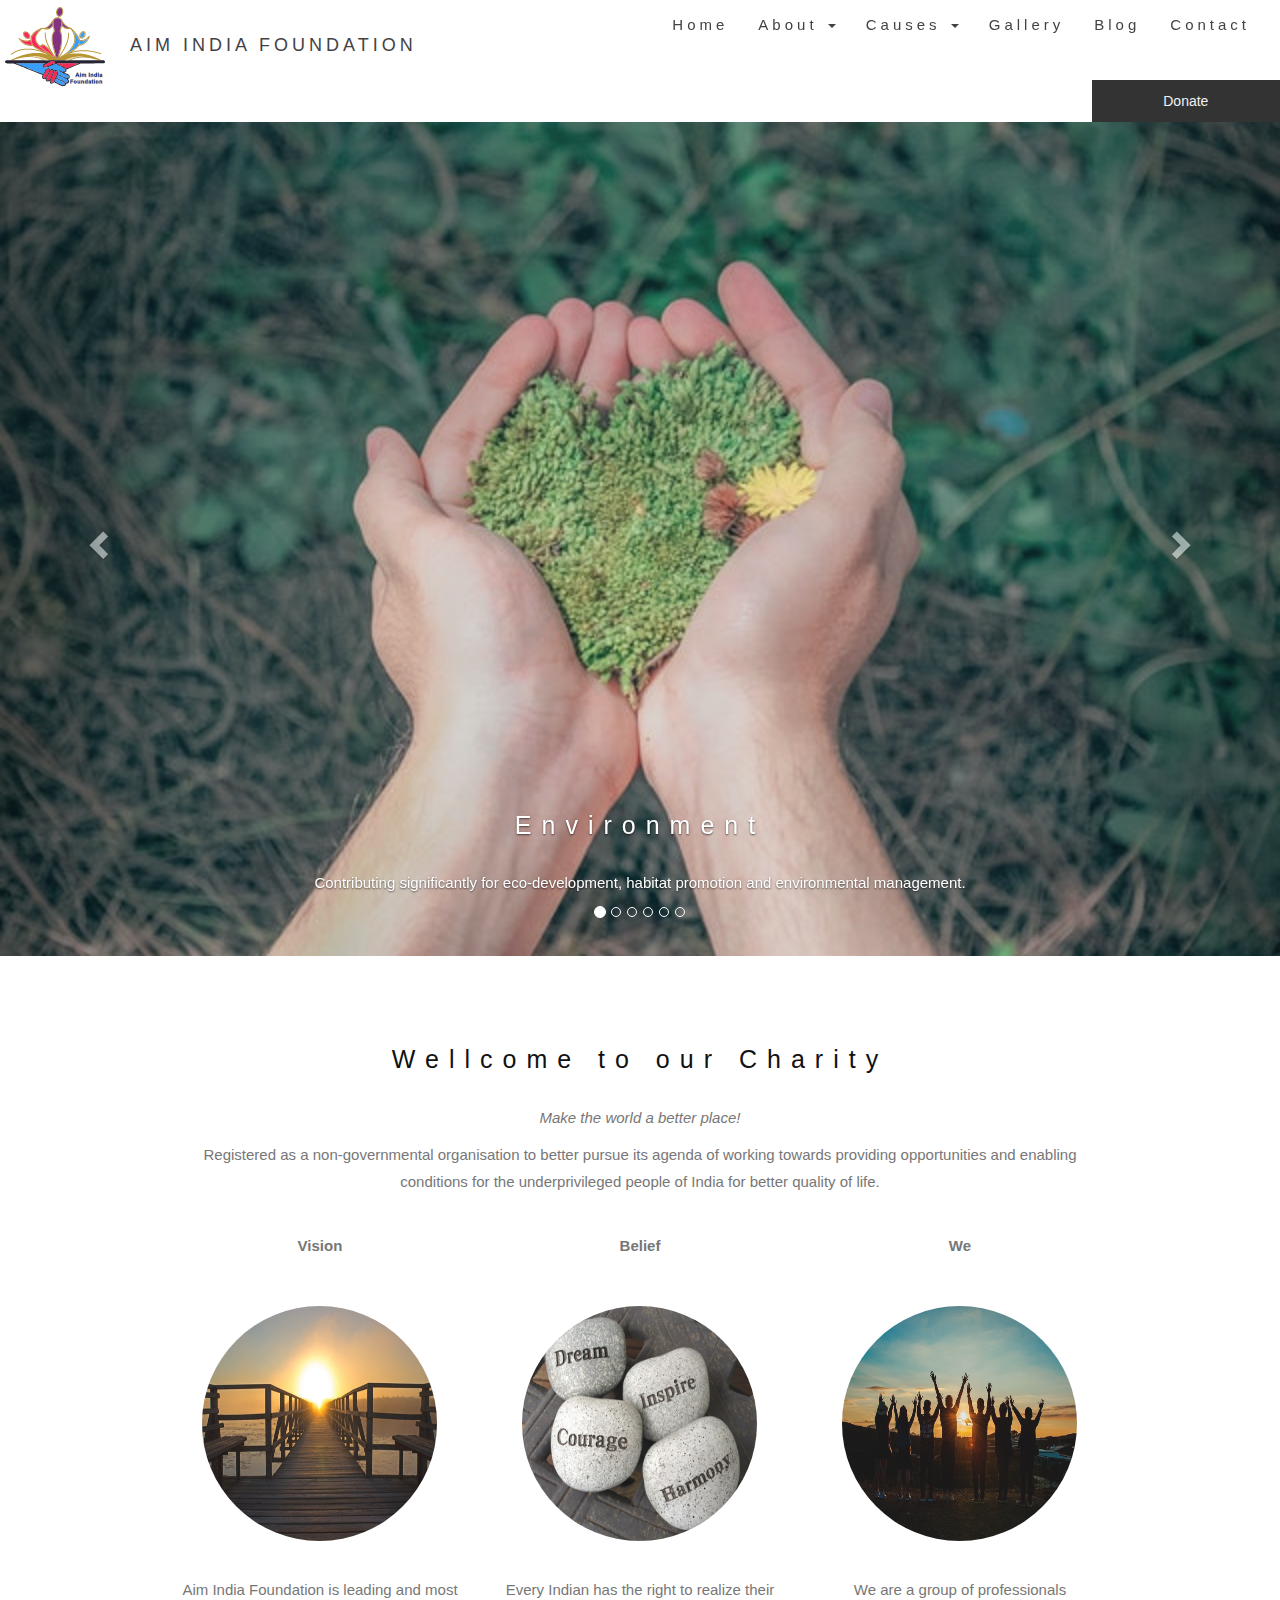
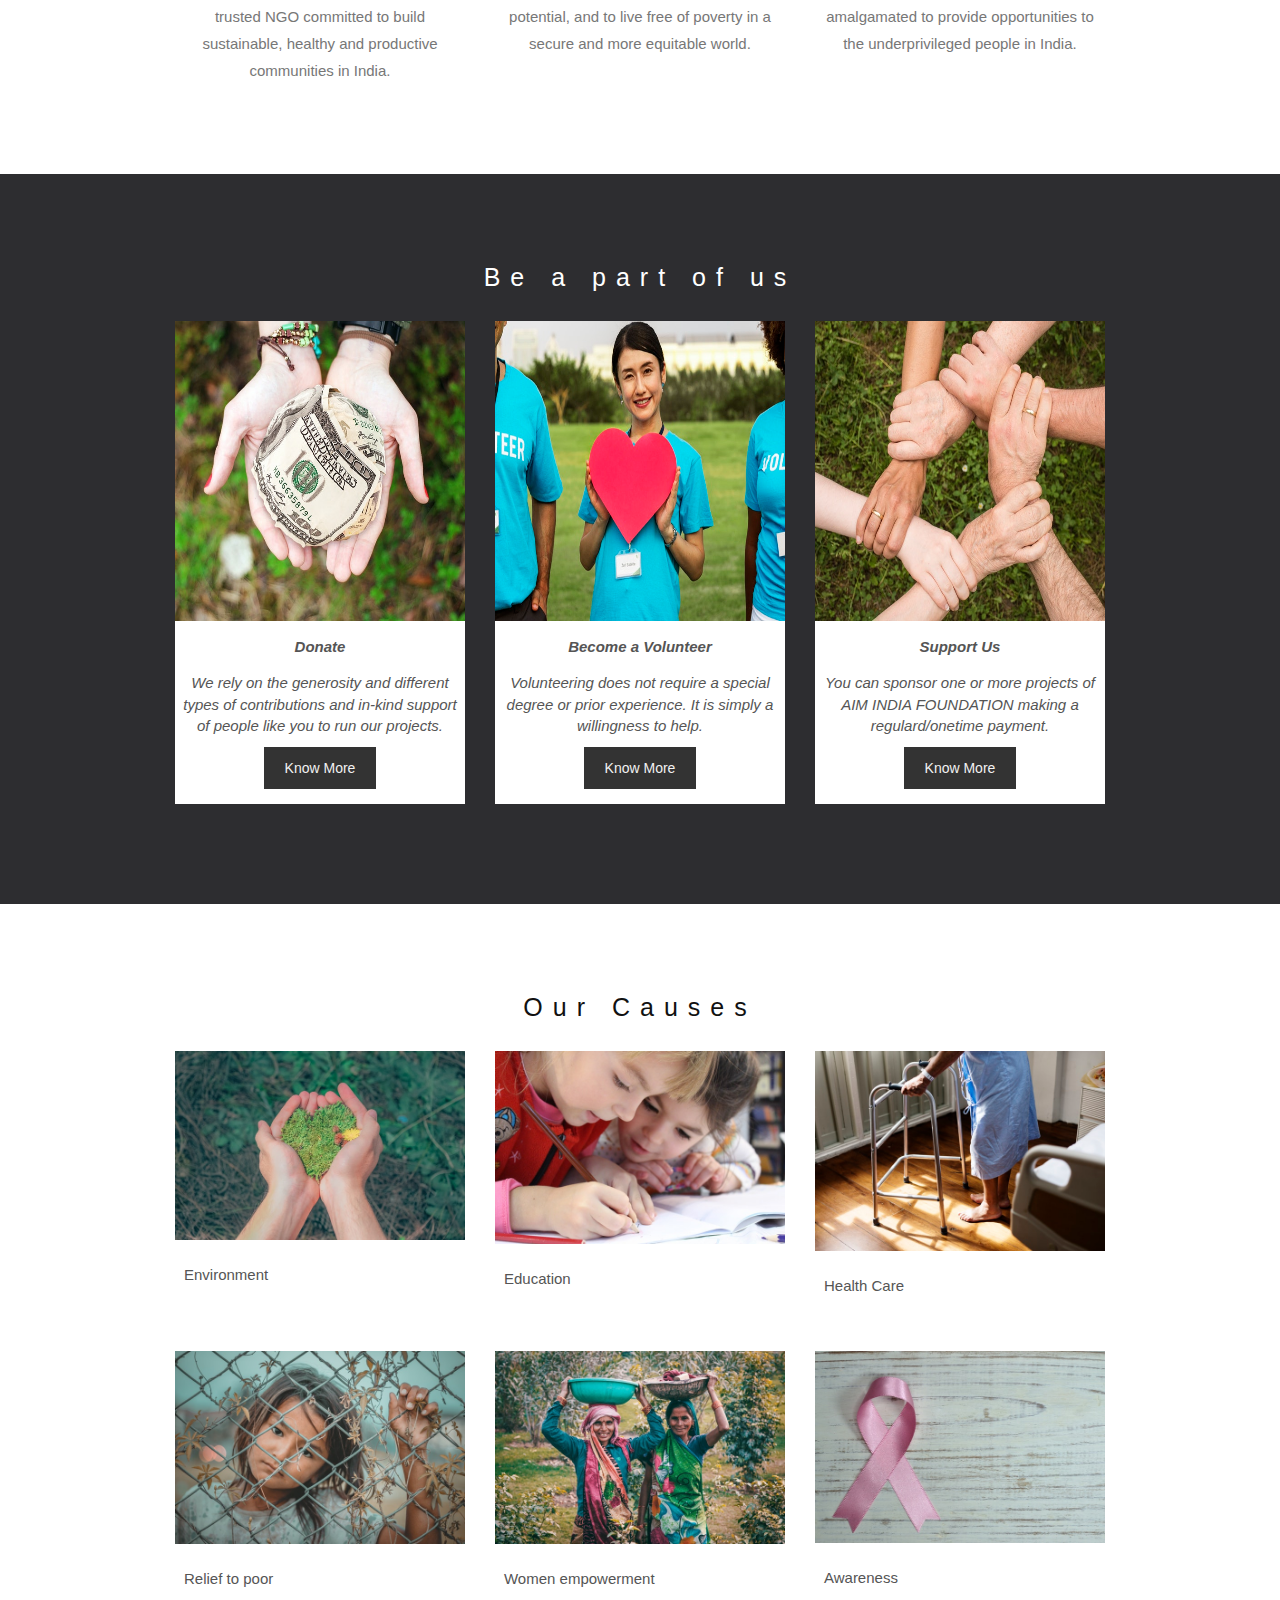
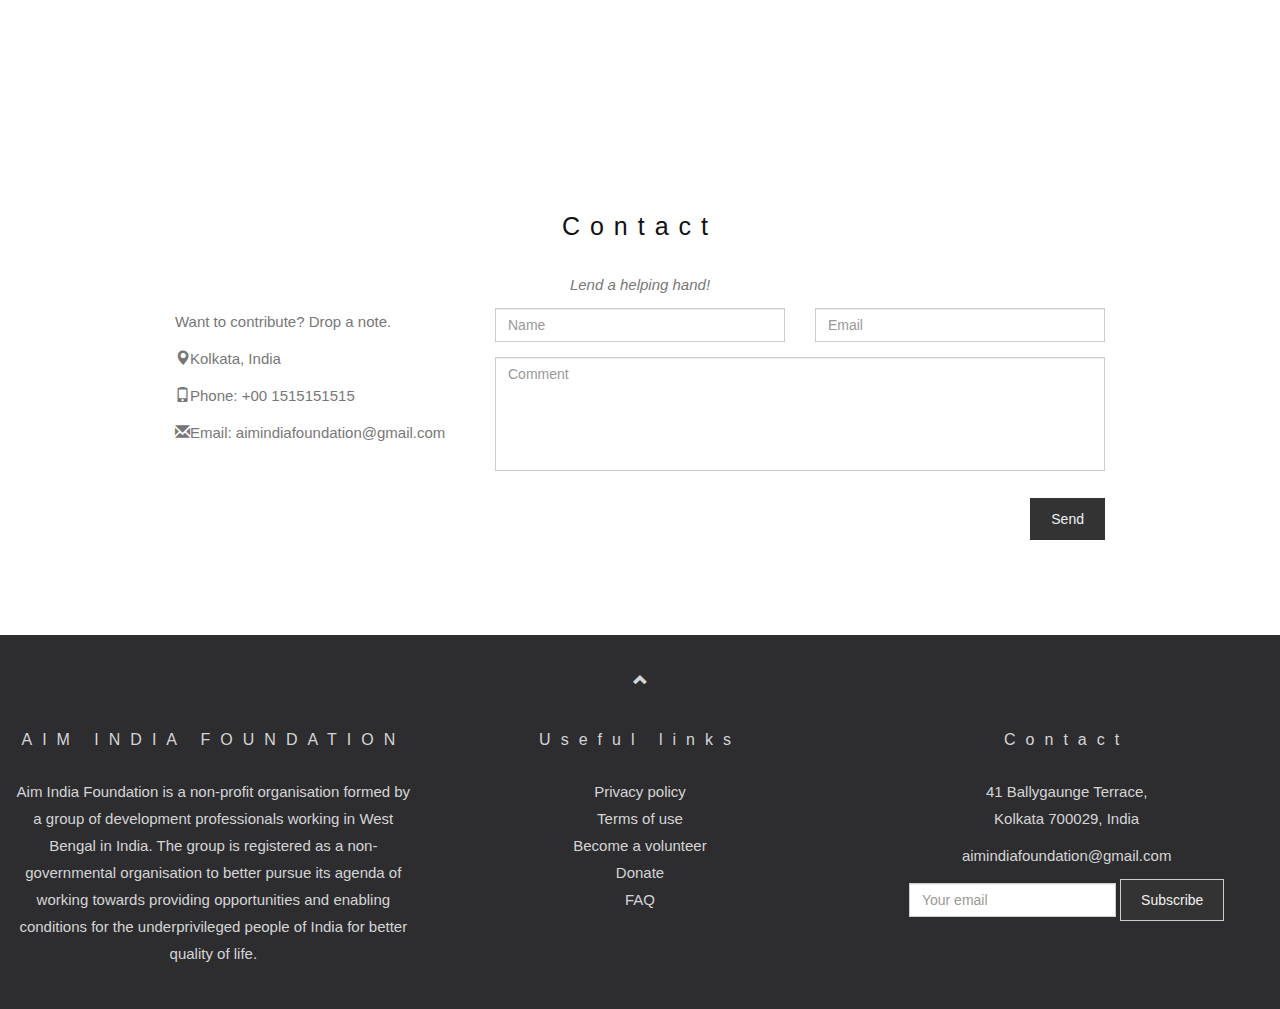
<file: Aim-India-Foundation-WebDev-Internship/WebContent/index.html>
<!DOCTYPE html>
<html lang="en" dir="ltr">

  <head>
    <meta charset="utf-8">
    <meta name="viewport" content="width=device-width, initial-scale=1">
    <title> Aim India Foundation</title>
    <!-- Bootstrap CDN -->
    <link rel="stylesheet" href="https://maxcdn.bootstrapcdn.com/bootstrap/3.3.7/css/bootstrap.min.css">
    <link rel="stylesheet" href="https://use.fontawesome.com/releases/v5.6.3/css/all.css" integrity="sha384-UHRtZLI+pbxtHCWp1t77Bi1L4ZtiqrqD80Kn4Z8NTSRyMA2Fd33n5dQ8lWUE00s/" crossorigin="anonymous">
    <script src="https://ajax.googleapis.com/ajax/libs/jquery/3.3.1/jquery.min.js"></script>
    <script src="https://maxcdn.bootstrapcdn.com/bootstrap/3.3.7/js/bootstrap.min.js"></script>
    <!-- local links -->
    <link rel="stylesheet" href="css/master.css">
  </head>

  <body id="myPage" data-spy="scroll" data-target=".navbar" data-offset="50">

    <!-- .......................... Header start ........................... -->
    <header>
      <!-- .......................... Navbar start ......  ................... -->
      <nav class="navbar navbar-default">
        <div class="container-fluid">
          <div class="navbar-header">
            <a class="navbar-brand" href="#">
              <img src="assets/images/logo.svg" alt="logo" class="img-responsive">
            </a>
            <h1 class="navbar-brand">AIM INDIA FOUNDATION</h1>
            <button type="button" class="navbar-toggle" data-toggle="collapse" data-target="#myNavbar">
              <span class="icon-bar"></span>
              <span class="icon-bar"></span>
              <span class="icon-bar"></span>
            </button>
          </div>

          <div class="collapse navbar-collapse" id="myNavbar">
            <ul class="nav navbar-nav navbar-right">
              <li><a href="#">Home</a></li>
              <li class="dropdown">
                <a class="dropdown-toggle" data-toggle="dropdown" href="#">About
                <span class="caret"></span></a>
                <ul class="dropdown-menu">
                  <li><a href="#">Organization</a></li>
                  <li><a href="#">Team</a></li>
                  <li><a href="#">Testimonials</a></li>
                </ul>
              </li>
              <li class="dropdown">
                <a class="dropdown-toggle" data-toggle="dropdown" href="#">Causes
                <span class="caret"></span></a>
             <ul class="dropdown-menu">
                  <li><a href="environment.html">Environment</a></li>
                  <li><a href="education.html">Education</a></li>
                  <li><a href="healthcare.html">Health care</a></li>
                  <li><a href="relief.html">Relief to poor</a></li>
                  <li><a href="women.html">Women empowerment</a></li>
                  <li><a href="awareness.html">Awareness</a></li>
                </ul>
              </li>
              <li><a href="#">Gallery</a></li>
              <li><a href="#">Blog</a></li>
              <li><a href="#">Contact</a></li>
            </ul>
          </div>
        </div>
      </nav>
      <!-- .......................... Navbar end ........................... -->
      <div id="below_nav" class="container-fluid">
        <div class="row">
          <div class="col-md-10">
            <div class="social">
              <a href="#"><i style="font-size: 20px; color: #2d2d30;" class="fab fa-facebook-f"></i></a>
              <a href="#"><i style="font-size: 20px; color: #2d2d30;" class="fab fa-twitter"></i></a>
              <a href="#"><i style="font-size: 20px; color: #2d2d30;" class="fab fa-linkedin-in"></i></a>
              <a href="#"><i style="font-size: 20px; color: #2d2d30;" class="fab fa-whatsapp"></i></a>
            </div>
          </div>
          <div class="col-md-2">
            <div class="donate">
              <a href="#" class="btn" role="button">Donate</a>
            </div>
          </div>
        </div>
      </div>
    </header>
    <!-- .......................... Header end ............................. -->



    <!-- .......................... Main start ............................. -->
    <main>
      <!-- .......................... Section 1 start ...................... -->
      <div id="myCarousel" class="carousel slide" data-ride="carousel">
        <!-- Indicators -->
        <ol class="carousel-indicators">
          <li data-target="#myCarousel" data-slide-to="1" class="active"></li>
          <li data-target="#myCarousel" data-slide-to="2"></li>
          <li data-target="#myCarousel" data-slide-to="3"></li>
          <li data-target="#myCarousel" data-slide-to="4"></li>
          <li data-target="#myCarousel" data-slide-to="5"></li>
          <li data-target="#myCarousel" data-slide-to="6"></li>
        </ol>

        <!-- Wrapper for slides -->
        <div class="carousel-inner" role="listbox">
          <div class="item active">
            <img src="assets/images/Causes/environment.jpeg" alt="Environment" width="100%" height="100vh">
            <div class="carousel-caption">
              <h3>Environment</h3>
              <p>Contributing significantly for eco-development, habitat promotion and environmental management.</p>
            </div>
          </div>

          <div class="item">
            <img src="assets/images/Causes/education.jpeg" alt="Education" width="100%" height="100vh">
            <div class="carousel-caption">
              <h3>Education</h3>
              <p>Our education programmes are designed for children who have been born in deprived communities to find hope and meaning in life.</p>
            </div>
          </div>

          <div class="item">
            <img src="assets/images/Causes/health care.jpeg" alt="Health Care" width="100%" height="100vh">
            <div class="carousel-caption">
              <h3>Health Care</h3>
              <p>Estimates suggest that every day, more than 6,000 under-fives die in India and more than half of these deaths are caused by malnutrition.</p>
            </div>
          </div>

          <div class="item">
            <img src="assets/images/Causes/relief to poor.jpeg" alt="Relief To Poor" width="100%" height="100vh">
            <div class="carousel-caption">
              <h3>Relief To Poor</h3>
              <p>Every individual also deserves dignity, we ensure the same by providing them respect, human touch, free food and dry ration.</p>
            </div>
          </div>

          <div class="item">
            <img src="assets/images/Causes/women empowerment.jpeg" alt="Women Empowerment" width="100%" height="100vh">
            <div class="carousel-caption">
              <h3>Women Empowerment</h3>
              <p>Aim India Foundation’s ‘Awakening Women’s Soul’ focuses on empowering women of all age groups, by proving basic resources and strengthening their skills to help them maintain a healthy lifestyle, and regain stability and positivity.</p>
            </div>
          </div>

          <div class="item">
            <img src="assets/images/Causes/awareness.jpeg" alt="Awareness" width="100%" height="100vh">
            <div class="carousel-caption">
              <h3>Awareness</h3>
              <p>We conduct awareness lectures and seminars for companies, educational institutes, housing societies, service clubs, other NGO’s etc.</p>
            </div>
          </div>
        </div>

        <!-- Left and right controls -->
        <a class="left carousel-control" href="#myCarousel" role="button" data-slide="prev">
          <span class="glyphicon glyphicon-chevron-left" aria-hidden="true"></span>
          <span class="sr-only">Previous</span>
        </a>
        <a class="right carousel-control" href="#myCarousel" role="button" data-slide="next">
          <span class="glyphicon glyphicon-chevron-right" aria-hidden="true"></span>
          <span class="sr-only">Next</span>
        </a>
    </div>
      <!-- .......................... Section 1 end  ....................... -->


      <!-- .......................... Wellcome start  ...................... -->
      <div id="wellcome" class="container text-center">
        <h2 class="text-center">Wellcome to our Charity</h2>
        <p><em>Make the world a better place!</em></p>
        <p>Registered as a non-governmental organisation to better pursue its agenda
          of working towards providing opportunities and enabling conditions for
          the underprivileged people of India for better quality of life.</p><br>
        <div class="row">
          <div class="col-sm-4">
            <p class="text-center"><strong>Vision</strong></p><br>
            <a href="#demo">
              <img src="assets/images/Wellcome/vision.jpeg" class="img-circle person" alt="Vision" width="255" height="255">
            </a>
            <div id="demo">
              <p>Aim India Foundation is leading and most trusted NGO committed
                to build sustainable, healthy and productive communities in India.</p>
            </div>
          </div>
          <div class="col-sm-4">
            <p class="text-center"><strong>Belief</strong></p><br>
            <a href="#demo2">
              <img src="assets/images/Wellcome/belief.jpeg" class="img-circle person" alt="Belief" width="255" height="255">
            </a>
            <div id="demo2">
              <p>Every Indian has the right to realize their potential, and to
                live free of poverty in a secure and more equitable world.</p>
            </div>
          </div>
          <div class="col-sm-4">
            <p class="text-center"><strong>We</strong></p><br>
            <a href="#demo3">
              <img src="assets/images/Wellcome/we.jpeg" class="img-circle person" alt="We" width="255" height="255">
            </a>
            <div id="demo3">
              <p>We are a group of professionals amalgamated to provide opportunities
                to the underprivileged people in India.</p>
            </div>
          </div>
        </div>
      </div>
      <!-- .......................... Wellcome end  ........................ -->

      <!-- ..........................BE a part start  ...................... -->
      <div id="be-a-part" class="bg-1">
        <div class="container">
          <h2 class="text-center">Be a part of us</h2>
          <div class="row text-center">
            <div class="col-sm-4">
              <div class="thumbnail">
                <img src="assets/images/Donate/donate.jpeg" alt="Donate">
                <p><strong>Donate</strong></p>
                <p>We rely on the generosity and different types of contributions and in-kind support of people like you to run our projects.</p>
                <button class="btn" data-toggle="modal" data-target="#myModal">Know More</button>
              </div>
            </div>
            <div class="col-sm-4">
              <div class="thumbnail">
                <img src="assets/images/Donate/volunteer.jpeg" alt="Volunteer">
                <p><strong>Become a Volunteer</strong></p>
                <p>Volunteering does not require a special degree or prior experience. It is simply a willingness to help.</p>
                <button class="btn" data-toggle="modal" data-target="#myModal">Know More</button>
              </div>
            </div>
            <div class="col-sm-4">
              <div class="thumbnail">
                <img src="assets/images/Donate/support.jpeg" alt="Support">
                <p><strong>Support Us</strong></p>
                <p>You can sponsor one or more projects of AIM INDIA FOUNDATION making a regulard/onetime payment. </p>
                <button class="btn" data-toggle="modal" data-target="#myModal">Know More</button>
              </div>
            </div>
          </div>
        </div>
      </div>
      <!-- .......................... BE a part end ........................ -->

      <!-- .......................... Our Cause start ...................... -->
      <div class="container our-causes">
        <h2 class="text-center">Our Causes</h2>
        <div class="row">
          <div class="col-md-4">
            <div class="thumbnail">
              <a href="environment.html" target="_blank">
                <img src="assets/images/Causes/environment.jpeg" alt="Environment" style="width:100%">
                <div class="caption">
                  <p>Environment</p>
                </div>
              </a>
            </div>
          </div>
          <div class="col-md-4">
            <div class="thumbnail">
              <a href="#" target="_blank">
                <img src="assets/images/Causes/education.jpeg" alt="Education" style="width:100%">
                <div class="caption">
                  <p>Education</p>
                </div>
              </a>
            </div>
          </div>
          <div class="col-md-4">
            <div class="thumbnail">
              <a href="#" target="_blank">
                <img src="assets/images/Causes/health care.jpeg" alt="Health Care" style="width:100%">
                <div class="caption">
                  <p>Health Care</p>
                </div>
              </a>
            </div>
          </div>
        </div>
        <div class="row">
          <div class="col-md-4">
            <div class="thumbnail">
              <a href="#" target="_blank">
                <img src="assets/images/Causes/relief to poor.jpeg" alt="Relief to poor" style="width:100%">
                <div class="caption">
                  <p>Relief to poor</p>
                </div>
              </a>
            </div>
          </div>
          <div class="col-md-4">
            <div class="thumbnail">
              <a href="#" target="_blank">
                <img src="assets/images/Causes/women empowerment.jpeg" alt="Women empowerment" style="width:100%">
                <div class="caption">
                  <p>Women empowerment</p>
                </div>
              </a>
            </div>
          </div>
          <div class="col-md-4">
            <div class="thumbnail">
              <a href="#" target="_blank">
                <img src="assets/images/Causes/awareness.jpeg" alt="Health Care" style="width:100%">
                <div class="caption">
                  <p>Awareness</p>
                </div>
              </a>
            </div>
          </div>
        </div>
      </div>
      <!-- ..........................  Our Cause end  ....................... -->

      <!-- .......................... Contact start  ....................... -->
      <div id="contact" class="container">
        <h2 class="text-center">Contact</h2>
        <p class="text-center"><em>Lend a helping hand!</em></p>

        <div class="row">
          <div class="col-md-4">
            <p>Want to contribute? Drop a note.</p>
            <p><span class="glyphicon glyphicon-map-marker"></span>Kolkata, India</p>
            <p><span class="glyphicon glyphicon-phone"></span>Phone: +00 1515151515</p>
            <p><span class="glyphicon glyphicon-envelope"></span>Email: aimindiafoundation@gmail.com</p>
          </div>
        
          <form action="RequestPage" method="post">
          <div class="col-md-8">
            <div class="row">
              <div class="col-sm-6 form-group">
                <input class="form-control"  name="name" placeholder="Name" type="text" required="">
              </div>
              <div class="col-sm-6 form-group">
                <input class="form-control"  name="email" placeholder="Email" type="email" required="">
              </div>
            </div>
            <textarea class="form-control" name="body" placeholder="Comment" rows="5"  required=""></textarea>
            <br>
            <div class="row">
              <div class="col-md-12 form-group">
                <button class="btn pull-right" type="submit">Send</button>
            </div>
          </div>
          
        </div>
        </form>
       
        <br>
      </div>
      <!-- .......................... Contact end  ....................... -->

    </main>
    <!-- .......................... Main end ............................... -->




    <!-- .......................... Footer start ........................... -->
    <footer class="container-fluid text-center">
      <a class="up-arrow" href="#myPage" data-toggle="tooltip" title="To top">
        <span class="glyphicon glyphicon-chevron-up"></span>
      </a><br><br>
      <div class="row">

        <div class="col-md-4">
          <h4>AIM INDIA FOUNDATION</h4>
          <p>Aim India Foundation is a non-profit organisation formed by a
            group of development professionals working in West Bengal in India.
            The group is registered as a non-governmental organisation to
            better pursue its agenda of working towards providing opportunities
            and enabling conditions for the underprivileged people of India
            for better quality of life.</p>
        </div>

        <div class="col-md-4">
          <h4>Useful links</h4>
          <ul>
            <li><a href="#">Privacy policy</a></li>
            <li><a href="#">Terms of use</a></li>
            <li><a href="#">Become a volunteer</a></li>
            <li><a href="#">Donate</a></li>
            <li><a href="#">FAQ</a></li>
          </ul>
        </div>

        <div class="col-md-4">
          <h4>Contact</h4>
          <p>41 Ballygaunge Terrace,<br>Kolkata 700029, India</p>
          <p>aimindiafoundation@gmail.com</p>
          <form class="form-inline" action=emil method="post">
            <div class="form-group">
              <label class="sr-only" for="email">Email address:</label>
              <input type="email" class="form-control" id="email" placeholder="Your email" name="email">
            </div>
            <button type="submit" class="btn btn-default"> Subscribe</button>
          </form>
        </div>

      </div>
    </footer>
    <!-- ............................ Footer end ............................. -->

    <script>
    $(document).ready(function(){
      // Initialize Tooltip
      $('[data-toggle="tooltip"]').tooltip();

      // Add smooth scrolling to all links in navbar + footer link
      $(".navbar a, footer a[href='#myPage']").on('click', function(event) {

        // Make sure this.hash has a value before overriding default behavior
        if (this.hash !== "") {

          // Prevent default anchor click behavior
          event.preventDefault();

          // Store hash
          var hash = this.hash;

          // Using jQuery's animate() method to add smooth page scroll
          // The optional number (900) specifies the number of milliseconds it takes to scroll to the specified area
          $('html, body').animate({
            scrollTop: $(hash).offset().top
          }, 900, function(){

            // Add hash (#) to URL when done scrolling (default click behavior)
            window.location.hash = hash;
          });
        } // End if
      });
    })
    </script>

  </body>

</html>
</file>
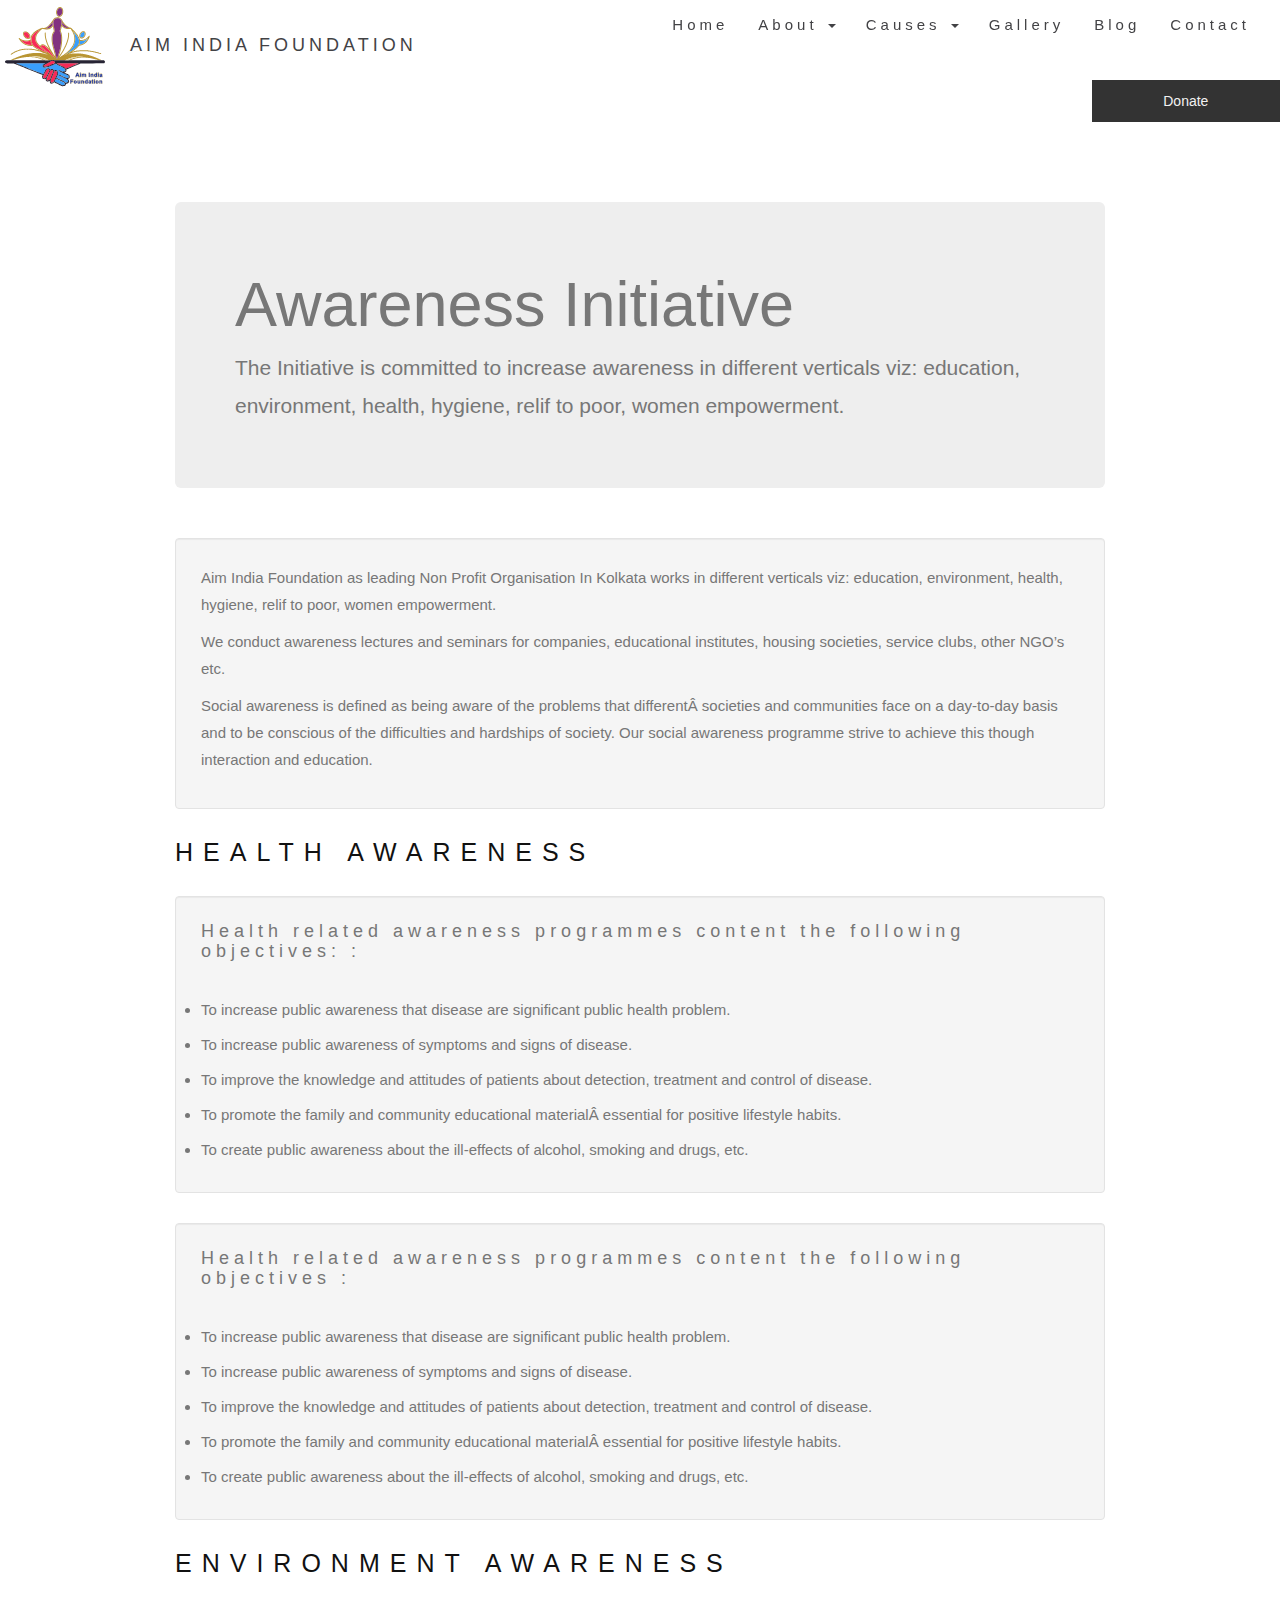
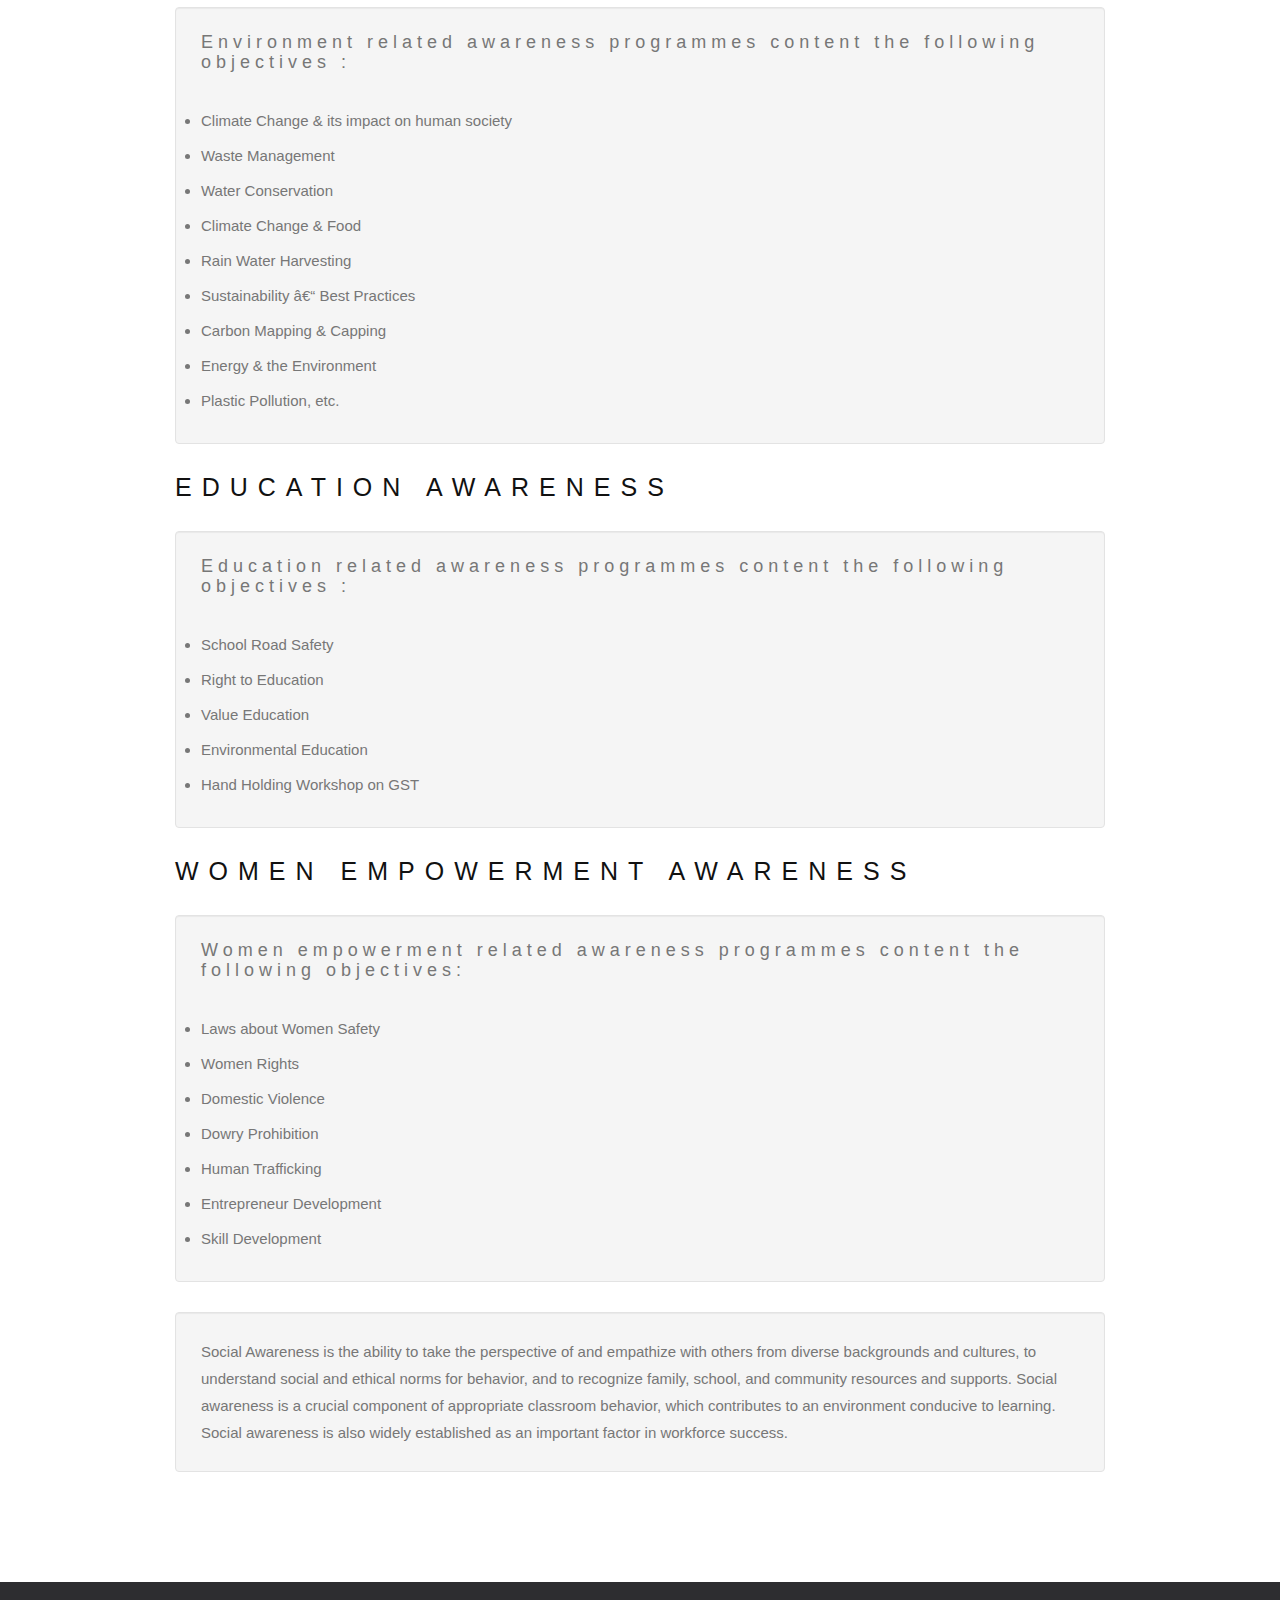
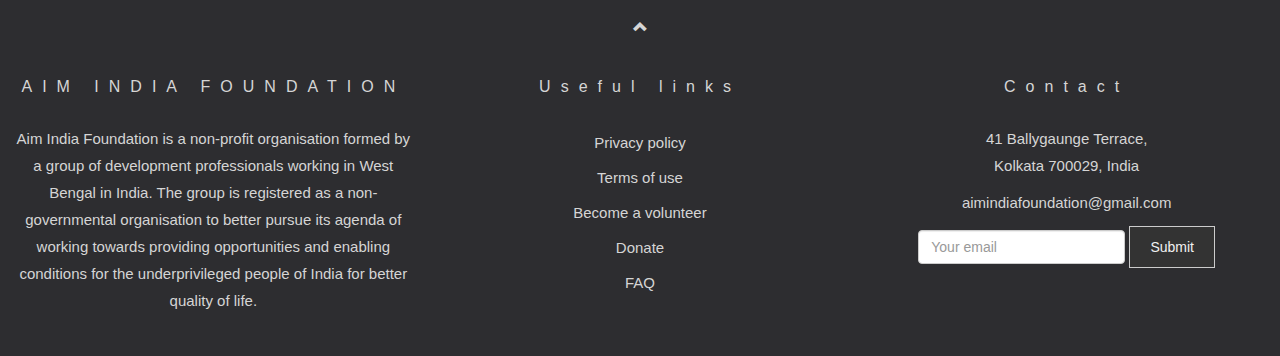
<file: Aim-India-Foundation-WebDev-Internship/WebContent/awareness.html>
<!DOCTYPE html>
<html lang="en" dir="ltr">

  <head>
    <meta charset="utf-8">
    <meta name="viewport" content="width=device-width, initial-scale=1">
    <title> Aim India Foundation</title>
    <!-- Bootstrap CDN -->
    <link rel="stylesheet" href="https://maxcdn.bootstrapcdn.com/bootstrap/3.3.7/css/bootstrap.min.css">
    <link rel="stylesheet" href="https://use.fontawesome.com/releases/v5.6.3/css/all.css" integrity="sha384-UHRtZLI+pbxtHCWp1t77Bi1L4ZtiqrqD80Kn4Z8NTSRyMA2Fd33n5dQ8lWUE00s/" crossorigin="anonymous">
    <script src="https://ajax.googleapis.com/ajax/libs/jquery/3.3.1/jquery.min.js"></script>
    <script src="https://maxcdn.bootstrapcdn.com/bootstrap/3.3.7/js/bootstrap.min.js"></script>
    <!-- local links -->
    <link rel="stylesheet" href="css/our_work.css">
  </head>

  <body id="myPage" data-spy="scroll" data-target=".navbar" data-offset="50">

    <!-- .......................... Header start ........................... -->
    <header>
      <!-- .......................... Navbar start ......................... -->
      <nav class="navbar navbar-default">
        <div class="container-fluid">
          <div class="navbar-header">
            <a class="navbar-brand" href="#">
              <img src="assets/images/logo.svg" alt="logo" class="img-responsive">
            </a>
            <h1 class="navbar-brand">AIM INDIA FOUNDATION</h1>
            <button type="button" class="navbar-toggle" data-toggle="collapse" data-target="#myNavbar">
              <span class="icon-bar"></span>
              <span class="icon-bar"></span>
              <span class="icon-bar"></span>
            </button>
          </div>

          <div class="collapse navbar-collapse" id="myNavbar">
            <ul class="nav navbar-nav navbar-right">
              <li><a href="#">Home</a></li>
              <li class="dropdown">
                <a class="dropdown-toggle" data-toggle="dropdown" href="#">About
                <span class="caret"></span></a>
                <ul class="dropdown-menu">
                  <li><a href="#">Organization</a></li>
                  <li><a href="#">Team</a></li>
                  <li><a href="#">Testimonials</a></li>
                </ul>
              </li>
              <li class="dropdown">
                <a class="dropdown-toggle" data-toggle="dropdown" href="#">Causes
                <span class="caret"></span></a>
                <ul class="dropdown-menu">
                  <li><a href="#">Environment</a></li>
                  <li><a href="#">Education</a></li>
                  <li><a href="#">Health care</a></li>
                  <li><a href="#">Relief to poor</a></li>
                  <li><a href="#">Women empowerment</a></li>
                  <li><a href="#">Awareness</a></li>
                </ul>
              </li>
              <li><a href="#">Gallery</a></li>
              <li><a href="#">Blog</a></li>
              <li><a href="#">Contact</a></li>
            </ul>
          </div>
        </div>
      </nav>
      <!-- .......................... Navbar end ........................... -->
      <div id="below_nav" class="container-fluid">
        <div class="row">
          <div class="col-md-10">
            <div class="social">
              <a href="#"><i style="font-size: 20px; color: #2d2d30;" class="fab fa-facebook-f"></i></a>
              <a href="#"><i style="font-size: 20px; color: #2d2d30;" class="fab fa-twitter"></i></a>
              <a href="#"><i style="font-size: 20px; color: #2d2d30;" class="fab fa-linkedin-in"></i></a>
              <a href="#"><i style="font-size: 20px; color: #2d2d30;" class="fab fa-whatsapp"></i></a>
            </div>
          </div>
          <div class="col-md-2">
            <div class="donate">
              <a href="#" class="btn" role="button">Donate</a>
            </div>
          </div>
        </div>
      </div>
    </header>
    <!-- .......................... Header end ............................. -->



    <!-- .......................... Main start ............................. -->
    <main>
      <div class="container">
        <div class="jumbotron">
          <h1>Awareness Initiative</h1>
          <p>The Initiative is committed to increase awareness in different verticals viz: education, environment, health, hygiene, relif to poor, women empowerment.</p>
        </div>


        <div class="well">
          <p>Aim India Foundation as leading Non Profit Organisation In Kolkata works in different verticals viz: education, environment, health, hygiene, relif to poor, women empowerment.</p>
          <p>We conduct awareness lectures and seminars for companies, educational institutes, housing societies, service clubs, other NGO’s etc.</p>
          <p>Social awareness is defined as being aware of the problems that differentÂ societies and communities face on a day-to-day basis and to be conscious of the difficulties and hardships of society. Our social awareness programme strive to achieve this though interaction and education.</p>
        </div>

        <h3>HEALTH AWARENESS</h3>
        <div class="well">
          <h4 style="margin: 0 0 30px 0;
          letter-spacing: 5px;
          font-size: 18px;">Health related awareness programmes content the following objectives: : </h4>
          <ul>
            <li>To increase public awareness that disease are significant public health problem.</li>
            <li>To increase public awareness of symptoms and signs of disease.</li>
            <li>To improve the knowledge and attitudes of patients about detection, treatment and control of disease.</li>
            <li>To promote the family and community educational materialÂ essential for positive lifestyle habits.</li>
            <li>To create public awareness about the ill-effects of alcohol, smoking and drugs, etc.</li>
          </ul>
        </div>

        <div class="well">
          <h4 style="margin: 0 0 30px 0;
          letter-spacing: 5px;
          font-size: 18px;">Health related awareness programmes content the following objectives : </h4>
          <ul>
            <li>To increase public awareness that disease are significant public health problem.</li>
            <li>To increase public awareness of symptoms and signs of disease.</li>
            <li>To improve the knowledge and attitudes of patients about detection, treatment and control of disease.</li>
            <li>To promote the family and community educational materialÂ essential for positive lifestyle habits.</li>
            <li>To create public awareness about the ill-effects of alcohol, smoking and drugs, etc.</li>
          </ul>
        </div>

        <h3>ENVIRONMENT AWARENESS</h3>

        <div class="well">
          <h4 style="margin: 0 0 30px 0;
          letter-spacing: 5px;
          font-size: 18px;">Environment related awareness programmes content the following objectives : </h4>
          <ul>
            <li>Climate Change & its impact on human society</li>
            <li>Waste Management</li>
            <li>Water Conservation</li>
            <li>Climate Change & Food</li>
            <li>Rain Water Harvesting</li>
            <li>Sustainability â€“ Best Practices</li>
            <li>Carbon Mapping & Capping</li>
            <li>Energy & the Environment</li>
            <li>Plastic Pollution, etc.</li>
          </ul>
        </div>

        <h3>EDUCATION AWARENESS</h3>

        <div class="well">
          <h4 style="margin:0 0 30px 0;
          letter-spacing: 5px;
          font-size: 18px;">Education related awareness programmes content the following objectives : </h4>
          <ul>
            <li>School Road Safety</li>
            <li>Right to Education</li>
            <li>Value Education</li>
            <li>Environmental Education</li>
            <li>Hand Holding Workshop on GST</li>
          </ul>
        </div>

        <h3>WOMEN EMPOWERMENT AWARENESS</h3>

        <div class="well">
          <h4 style="margin: 0 0 30px 0;
          letter-spacing: 5px;
          font-size: 18px;">Women empowerment related awareness programmes content the following objectives:</h4>
          <ul>
            <li>Laws about Women Safety</li>
            <li>Women Rights</li>
            <li>Domestic Violence</li>
            <li>Dowry Prohibition</li>
            <li>Human Trafficking</li>
            <li>Entrepreneur Development</li>
            <li>Skill Development</li>
          </ul>
        </div>

        <p class="well">Social Awareness is the ability to take the perspective of and empathize with others from diverse backgrounds and cultures, to understand social and ethical norms for behavior, and to recognize family, school, and community resources and supports. Social awareness is a crucial component of appropriate classroom behavior, which contributes to an environment conducive to learning. Social awareness is also widely established as an important factor in workforce success.
        </p>

      </div>

    </main>
    <!-- .......................... Main end ............................... -->




    <!-- .......................... Footer start ........................... -->
    <footer class="container-fluid text-center">
      <a class="up-arrow" href="#myPage" data-toggle="tooltip" title="To top">
        <span class="glyphicon glyphicon-chevron-up"></span>
      </a><br><br>
      <div class="row">

        <div class="col-md-4">
          <h4>AIM INDIA FOUNDATION</h4>
          <p>Aim India Foundation is a non-profit organisation formed by a
            group of development professionals working in West Bengal in India.
            The group is registered as a non-governmental organisation to
            better pursue its agenda of working towards providing opportunities
            and enabling conditions for the underprivileged people of India
            for better quality of life.</p>
        </div>

        <div class="col-md-4">
          <h4>Useful links</h4>
          <ul>
            <li><a href="#">Privacy policy</a></li>
            <li><a href="#">Terms of use</a></li>
            <li><a href="#">Become a volunteer</a></li>
            <li><a href="#">Donate</a></li>
            <li><a href="#">FAQ</a></li>
          </ul>
        </div>

        <div class="col-md-4">
          <h4>Contact</h4>
          <p>41 Ballygaunge Terrace,<br>Kolkata 700029, India</p>
          <p>aimindiafoundation@gmail.com</p>
          <form class="form-inline" action="/action_page.php">
            <div class="form-group">
              <label class="sr-only" for="email">Email address:</label>
              <input type="email" class="form-control" id="email" placeholder="Your email" name="email">
            </div>
            <button type="submit" class="btn btn-default">Submit</button>
          </form>
        </div>

      </div>
    </footer>
    <!-- ............................ Footer end ............................. -->

    <script>
    $(document).ready(function(){
      // Initialize Tooltip
      $('[data-toggle="tooltip"]').tooltip();

      // Add smooth scrolling to all links in navbar + footer link
      $(".navbar a, footer a[href='#myPage']").on('click', function(event) {

        // Make sure this.hash has a value before overriding default behavior
        if (this.hash !== "") {

          // Prevent default anchor click behavior
          event.preventDefault();

          // Store hash
          var hash = this.hash;

          // Using jQuery's animate() method to add smooth page scroll
          // The optional number (900) specifies the number of milliseconds it takes to scroll to the specified area
          $('html, body').animate({
            scrollTop: $(hash).offset().top
          }, 900, function(){

            // Add hash (#) to URL when done scrolling (default click behavior)
            window.location.hash = hash;
          });
        } // End if
      });
    })
    </script>

  </body>

</html>
</file>
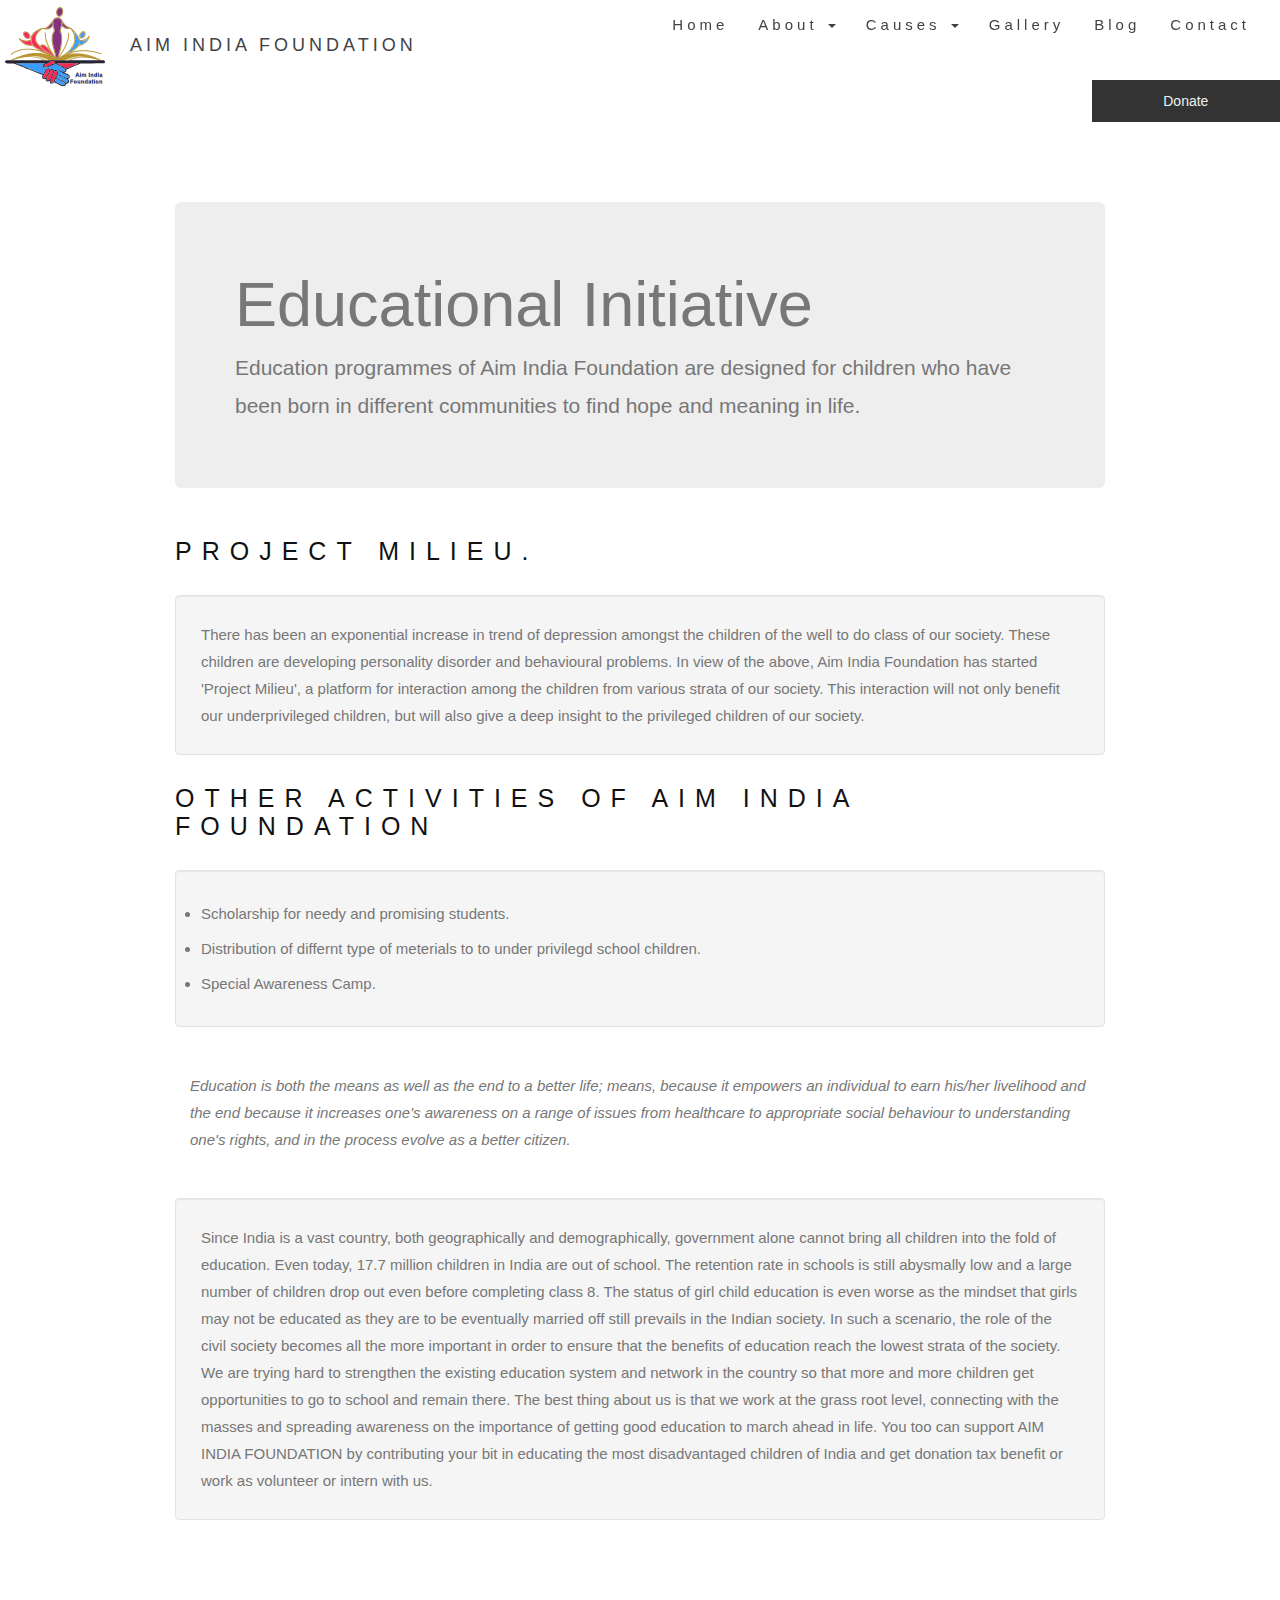
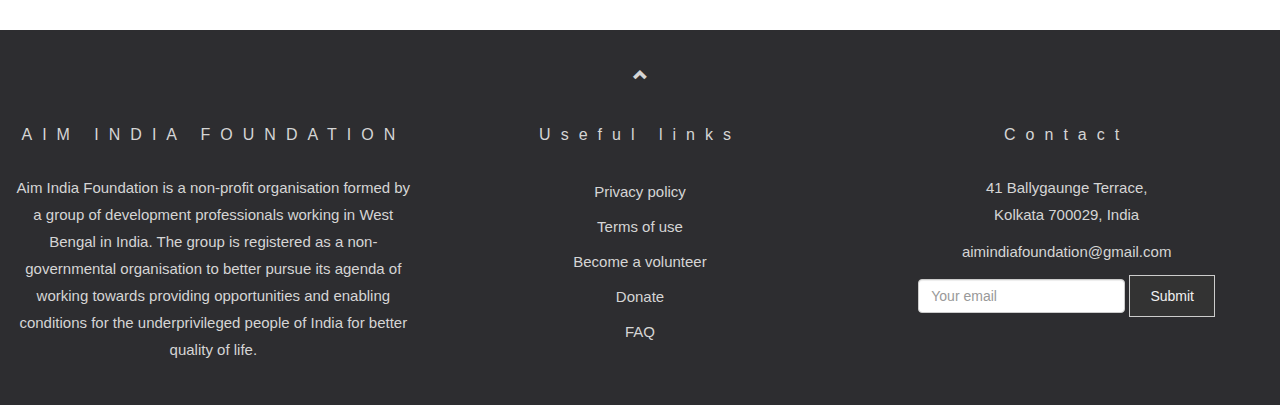
<file: Aim-India-Foundation-WebDev-Internship/WebContent/education.html>
<!DOCTYPE html>
<html lang="en" dir="ltr">

  <head>
    <meta charset="utf-8">
    <meta name="viewport" content="width=device-width, initial-scale=1">
    <title> Aim India Foundation</title>
    <!-- Bootstrap CDN -->
    <link rel="stylesheet" href="https://maxcdn.bootstrapcdn.com/bootstrap/3.3.7/css/bootstrap.min.css">
    <link rel="stylesheet" href="https://use.fontawesome.com/releases/v5.6.3/css/all.css" integrity="sha384-UHRtZLI+pbxtHCWp1t77Bi1L4ZtiqrqD80Kn4Z8NTSRyMA2Fd33n5dQ8lWUE00s/" crossorigin="anonymous">
    <script src="https://ajax.googleapis.com/ajax/libs/jquery/3.3.1/jquery.min.js"></script>
    <script src="https://maxcdn.bootstrapcdn.com/bootstrap/3.3.7/js/bootstrap.min.js"></script>
    <!-- local links -->
    <link rel="stylesheet" href="css/our_work.css">
  </head>

  <body id="myPage" data-spy="scroll" data-target=".navbar" data-offset="50">

    <!-- .......................... Header start ........................... -->
    <header>
      <!-- .......................... Navbar start ......................... -->
      <nav class="navbar navbar-default">
        <div class="container-fluid">
          <div class="navbar-header">
            <a class="navbar-brand" href="#">
              <img src="assets/images/logo.svg" alt="logo" class="img-responsive">
            </a>
            <h1 class="navbar-brand">AIM INDIA FOUNDATION</h1>
            <button type="button" class="navbar-toggle" data-toggle="collapse" data-target="#myNavbar">
              <span class="icon-bar"></span>
              <span class="icon-bar"></span>
              <span class="icon-bar"></span>
            </button>
          </div>

          <div class="collapse navbar-collapse" id="myNavbar">
            <ul class="nav navbar-nav navbar-right">
              <li><a href="#">Home</a></li>
              <li class="dropdown">
                <a class="dropdown-toggle" data-toggle="dropdown" href="#">About
                <span class="caret"></span></a>
                <ul class="dropdown-menu">
                  <li><a href="#">Organization</a></li>
                  <li><a href="#">Team</a></li>
                  <li><a href="#">Testimonials</a></li>
                </ul>
              </li>
              <li class="dropdown">
                <a class="dropdown-toggle" data-toggle="dropdown" href="#">Causes
                <span class="caret"></span></a>
                <ul class="dropdown-menu">
                  <li><a href="#">Environment</a></li>
                  <li><a href="#">Education</a></li>
                  <li><a href="#">Health care</a></li>
                  <li><a href="#">Relief to poor</a></li>
                  <li><a href="#">Women empowerment</a></li>
                  <li><a href="#">Awareness</a></li>
                </ul>
              </li>
              <li><a href="#">Gallery</a></li>
              <li><a href="#">Blog</a></li>
              <li><a href="#">Contact</a></li>
            </ul>
          </div>
        </div>
      </nav>
      <!-- .......................... Navbar end ........................... -->
      <div id="below_nav" class="container-fluid">
        <div class="row">
          <div class="col-md-10">
            <div class="social">
              <a href="#"><i style="font-size: 20px; color: #2d2d30;" class="fab fa-facebook-f"></i></a>
              <a href="#"><i style="font-size: 20px; color: #2d2d30;" class="fab fa-twitter"></i></a>
              <a href="#"><i style="font-size: 20px; color: #2d2d30;" class="fab fa-linkedin-in"></i></a>
              <a href="#"><i style="font-size: 20px; color: #2d2d30;" class="fab fa-whatsapp"></i></a>
            </div>
          </div>
          <div class="col-md-2">
            <div class="donate">
              <a href="#" class="btn" role="button">Donate</a>
            </div>
          </div>
        </div>
      </div>
    </header>
    <!-- .......................... Header end ............................. -->



    <!-- .......................... Main start ............................. -->
    <main>
      <div class="container">
        <div class="jumbotron">
          <h1>Educational Initiative</h1>
          <p>Education programmes of Aim India Foundation are designed for children who have been born in different communities to find hope and meaning in life.</p>
        </div>

        <h3>PROJECT MILIEU.</h3>
        <p class="well">There has been an exponential increase in trend of depression amongst the children of the well to do class of our society. These children are developing personality disorder and behavioural problems.
        In view of the above, Aim India Foundation has started 'Project Milieu', a platform for interaction among the children from various strata of our society.
        This interaction will not only benefit our underprivileged children, but will also give a deep insight to the privileged children of our society.</p>

        <h3>OTHER ACTIVITIES OF AIM INDIA FOUNDATION</h3>
        <div class="well">
          <ul>
            <li>Scholarship for needy and promising students.</li>
            <li>Distribution of differnt type of meterials to to under privilegd school children.</li>
            <li>Special Awareness Camp.</li>
          </ul>
        </div>


        <p class="panel-body"><em>Education is both the means as well as the end to a better life; means, because it empowers an individual to earn his/her livelihood and the end because it increases one's awareness on a range of issues from healthcare to appropriate social behaviour to understanding one's rights, and in the process evolve as a better citizen.</em></p>

        <p class="well">Since India is a vast country, both geographically and demographically, government alone cannot bring all children into the fold of education. Even today, 17.7 million children in India are out of school. The retention rate in schools is still abysmally low and a large number of children drop out even before completing class 8. The status of girl child education is even worse as the mindset that girls may not be educated as they are to be eventually married off still prevails in the Indian society. In such a scenario, the role of the civil society becomes all the more important in order to ensure that the benefits of education reach the lowest strata of the society. We are trying hard to strengthen the existing education system and network in the country so that more and more children get opportunities to go to school and remain there. The best thing about us is that we work at the grass root level, connecting with the masses and spreading awareness on the importance of getting good education to march ahead in life. You too can support AIM INDIA FOUNDATION by contributing your bit in educating the most disadvantaged children of India and get donation tax benefit or work as volunteer or intern with us.
        </p>

      </div>

    </main>
    <!-- .......................... Main end ............................... -->




    <!-- .......................... Footer start ........................... -->
    <footer class="container-fluid text-center">
      <a class="up-arrow" href="#myPage" data-toggle="tooltip" title="To top">
        <span class="glyphicon glyphicon-chevron-up"></span>
      </a><br><br>
      <div class="row">

        <div class="col-md-4">
          <h4>AIM INDIA FOUNDATION</h4>
          <p>Aim India Foundation is a non-profit organisation formed by a
            group of development professionals working in West Bengal in India.
            The group is registered as a non-governmental organisation to
            better pursue its agenda of working towards providing opportunities
            and enabling conditions for the underprivileged people of India
            for better quality of life.</p>
        </div>

        <div class="col-md-4">
          <h4>Useful links</h4>
          <ul>
            <li><a href="#">Privacy policy</a></li>
            <li><a href="#">Terms of use</a></li>
            <li><a href="#">Become a volunteer</a></li>
            <li><a href="#">Donate</a></li>
            <li><a href="#">FAQ</a></li>
          </ul>
        </div>

        <div class="col-md-4">
          <h4>Contact</h4>
          <p>41 Ballygaunge Terrace,<br>Kolkata 700029, India</p>
          <p>aimindiafoundation@gmail.com</p>
          <form class="form-inline" action="/action_page.php">
            <div class="form-group">
              <label class="sr-only" for="email">Email address:</label>
              <input type="email" class="form-control" id="email" placeholder="Your email" name="email">
            </div>
            <button type="submit" class="btn btn-default">Submit</button>
          </form>
        </div>

      </div>
    </footer>
    <!-- ............................ Footer end ............................. -->

    <script>
    $(document).ready(function(){
      // Initialize Tooltip
      $('[data-toggle="tooltip"]').tooltip();

      // Add smooth scrolling to all links in navbar + footer link
      $(".navbar a, footer a[href='#myPage']").on('click', function(event) {

        // Make sure this.hash has a value before overriding default behavior
        if (this.hash !== "") {

          // Prevent default anchor click behavior
          event.preventDefault();

          // Store hash
          var hash = this.hash;

          // Using jQuery's animate() method to add smooth page scroll
          // The optional number (900) specifies the number of milliseconds it takes to scroll to the specified area
          $('html, body').animate({
            scrollTop: $(hash).offset().top
          }, 900, function(){

            // Add hash (#) to URL when done scrolling (default click behavior)
            window.location.hash = hash;
          });
        } // End if
      });
    })
    </script>

  </body>

</html>
</file>
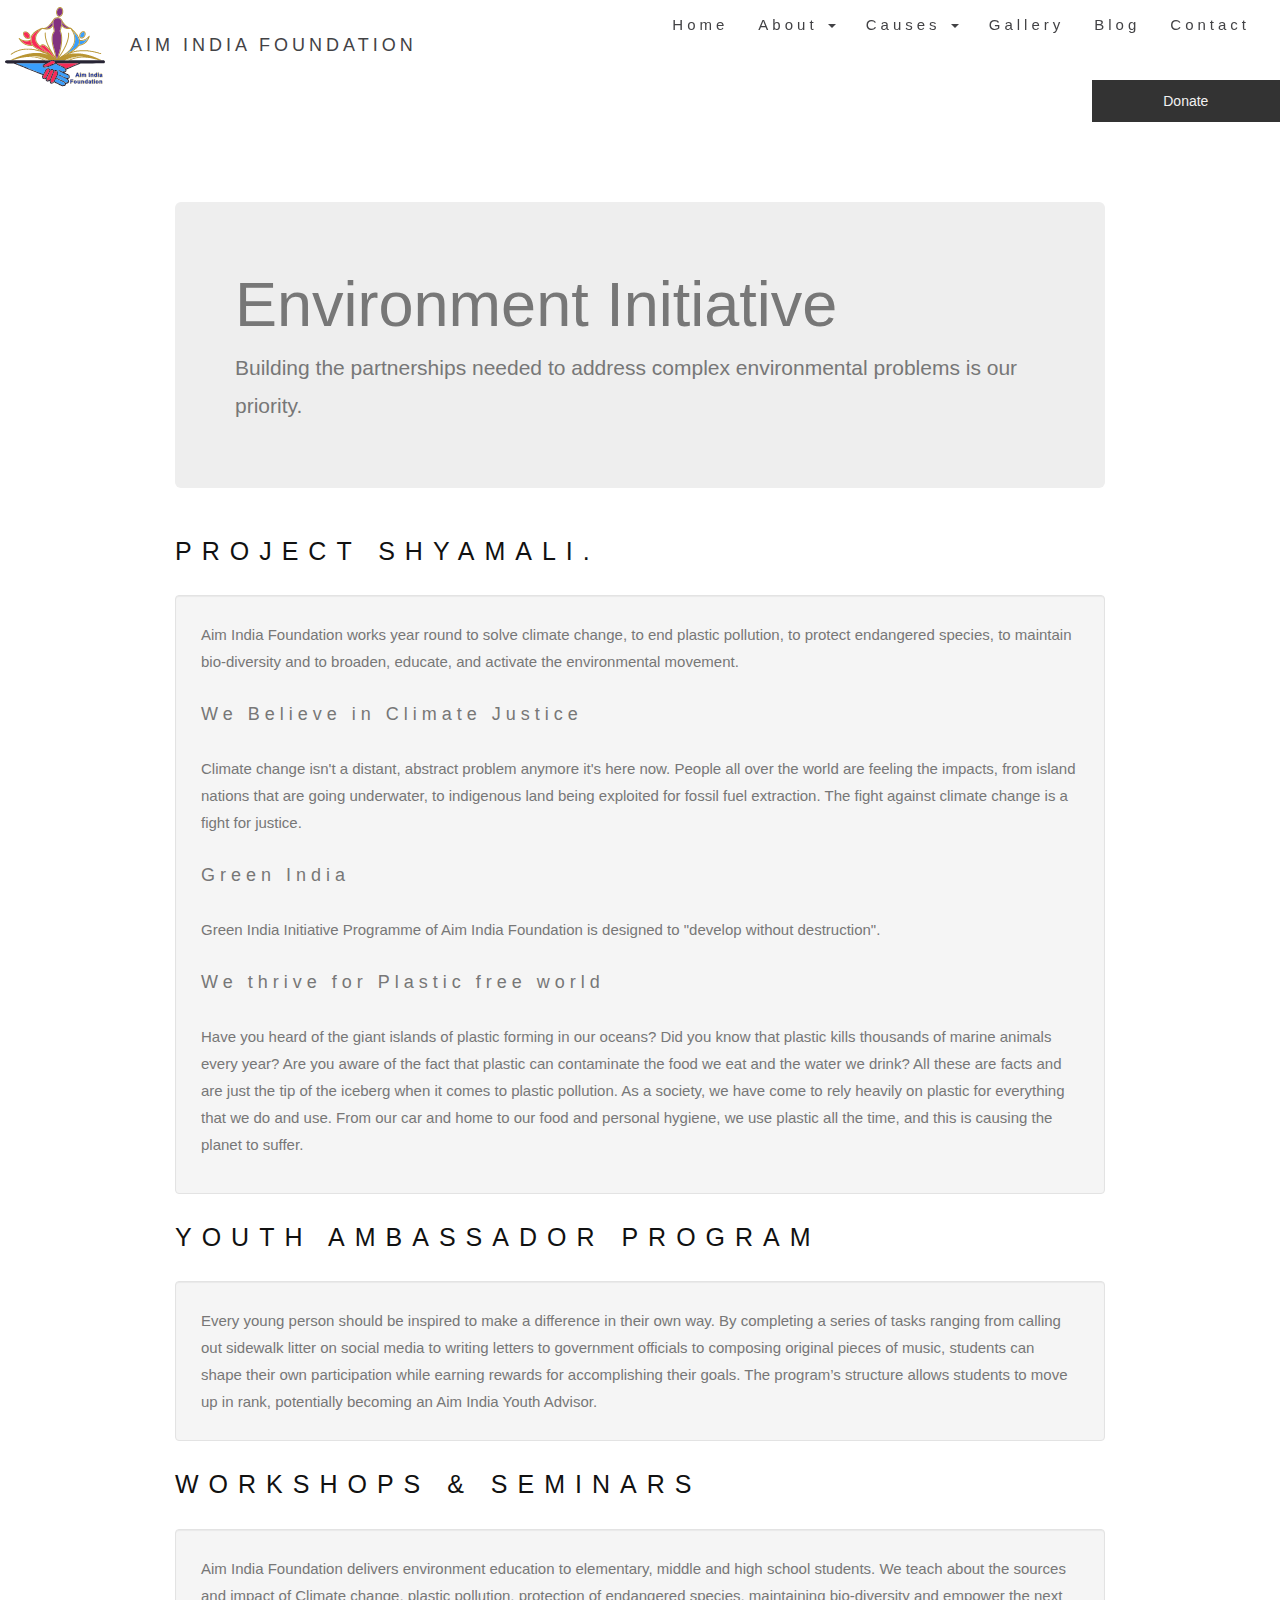
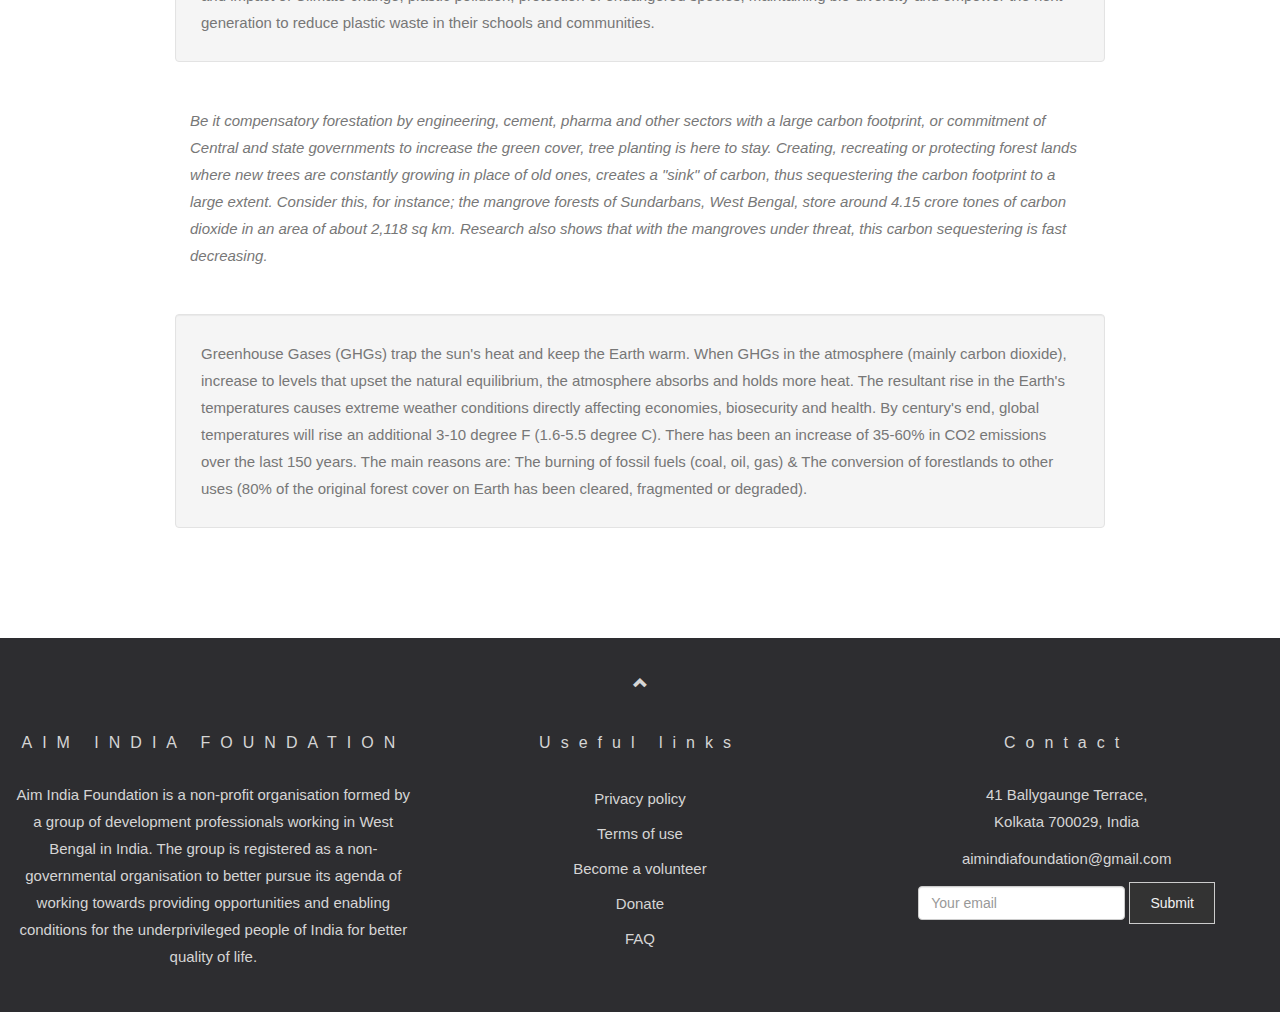
<file: Aim-India-Foundation-WebDev-Internship/WebContent/environment.html>
<!DOCTYPE html>
<html lang="en" dir="ltr">

  <head>
    <meta charset="utf-8">
    <meta name="viewport" content="width=device-width, initial-scale=1">
    <title> Aim India Foundation</title>
    <!-- Bootstrap CDN -->
    <link rel="stylesheet" href="https://maxcdn.bootstrapcdn.com/bootstrap/3.3.7/css/bootstrap.min.css">
    <link rel="stylesheet" href="https://use.fontawesome.com/releases/v5.6.3/css/all.css" integrity="sha384-UHRtZLI+pbxtHCWp1t77Bi1L4ZtiqrqD80Kn4Z8NTSRyMA2Fd33n5dQ8lWUE00s/" crossorigin="anonymous">
    <script src="https://ajax.googleapis.com/ajax/libs/jquery/3.3.1/jquery.min.js"></script>
    <script src="https://maxcdn.bootstrapcdn.com/bootstrap/3.3.7/js/bootstrap.min.js"></script>
    <!-- local links -->
    <link rel="stylesheet" href="css/our_work.css">
  </head>

  <body id="myPage" data-spy="scroll" data-target=".navbar" data-offset="50">

    <!-- .......................... Header start ........................... -->
    <header>
      <!-- .......................... Navbar start ......................... -->
      <nav class="navbar navbar-default">
        <div class="container-fluid">
          <div class="navbar-header">
            <a class="navbar-brand" href="#">
              <img src="assets/images/logo.svg" alt="logo" class="img-responsive">
            </a>
            <h1 class="navbar-brand">AIM INDIA FOUNDATION</h1>
            <button type="button" class="navbar-toggle" data-toggle="collapse" data-target="#myNavbar">
              <span class="icon-bar"></span>
              <span class="icon-bar"></span>
              <span class="icon-bar"></span>
            </button>
          </div>

          <div class="collapse navbar-collapse" id="myNavbar">
            <ul class="nav navbar-nav navbar-right">
              <li><a href="#">Home</a></li>
              <li class="dropdown">
                <a class="dropdown-toggle" data-toggle="dropdown" href="#">About
                <span class="caret"></span></a>
                <ul class="dropdown-menu">
                  <li><a href="#">Organization</a></li>
                  <li><a href="#">Team</a></li>
                  <li><a href="#">Testimonials</a></li>
                </ul>
              </li>
              <li class="dropdown">
                <a class="dropdown-toggle" data-toggle="dropdown" href="#">Causes
                <span class="caret"></span></a>
                <ul class="dropdown-menu">
                  <li><a href="#">Environment</a></li>
                  <li><a href="#">Education</a></li>
                  <li><a href="#">Health care</a></li>
                  <li><a href="#">Relief to poor</a></li>
                  <li><a href="#">Women empowerment</a></li>
                  <li><a href="#">Awareness</a></li>
                </ul>
              </li>
              <li><a href="#">Gallery</a></li>
              <li><a href="#">Blog</a></li>
              <li><a href="#">Contact</a></li>
            </ul>
          </div>
        </div>
      </nav>
      <!-- .......................... Navbar end ........................... -->
      <div id="below_nav" class="container-fluid">
        <div class="row">
          <div class="col-md-10">
            <div class="social">
              <a href="#"><i style="font-size: 20px; color: #2d2d30;" class="fab fa-facebook-f"></i></a>
              <a href="#"><i style="font-size: 20px; color: #2d2d30;" class="fab fa-twitter"></i></a>
              <a href="#"><i style="font-size: 20px; color: #2d2d30;" class="fab fa-linkedin-in"></i></a>
              <a href="#"><i style="font-size: 20px; color: #2d2d30;" class="fab fa-whatsapp"></i></a>
            </div>
          </div>
          <div class="col-md-2">
            <div class="donate">
              <a href="#" class="btn" role="button">Donate</a>
            </div>
          </div>
        </div>
      </div>
    </header>
    <!-- .......................... Header end ............................. -->



    <!-- .......................... Main start ............................. -->
    <main>
      <div class="container">
        <div class="jumbotron">
          <h1>Environment Initiative</h1>
          <p>Building the partnerships needed to address complex environmental problems is our priority.</p>
        </div>

        <h3>PROJECT SHYAMALI.</h3>
        <div class="well"><p>Aim India Foundation works year round to solve climate change, to end plastic pollution, to protect endangered species, to maintain bio-diversity and to broaden, educate, and activate the environmental movement.</p>

          <h4 style="margin: 30px 0 30px 0;
          letter-spacing: 5px;
          font-size: 18px;">We Believe in Climate Justice</h4>

          <p>Climate change isn't a distant, abstract problem anymore it's here now. People all over the world are feeling the impacts, from island nations that are going underwater, to indigenous land being exploited for fossil fuel extraction. The fight against climate change is a fight for justice.</p>

          <h4 style="margin: 30px 0 30px 0;
          letter-spacing: 5px;
          font-size: 18px;">Green India </h4>
          <p>Green India Initiative Programme of Aim India Foundation is designed to "develop without destruction".</p>

          <h4 style="margin: 30px 0 30px 0;
          letter-spacing: 5px;
          font-size: 18px;">We thrive for Plastic free world</h4>

          <p>Have you heard of the giant islands of plastic forming in our oceans? Did you know that plastic kills thousands of marine animals every year? Are you aware of the fact that plastic can contaminate the food we eat and the water we drink? All these are facts and are just the tip of the iceberg when it comes to plastic pollution. As a society, we have come to rely heavily on plastic for everything that we do and use. From our car and home to our food and personal hygiene, we use plastic all the time, and this is causing the planet to suffer.</p>
        </div>

        <h3>YOUTH AMBASSADOR PROGRAM</h3>
        <p class="well">
          Every young person should be inspired to make a difference in their own way. By completing a series of tasks ranging from calling out sidewalk litter on social media to writing letters to government officials to composing original pieces of music, students can shape their own participation while earning rewards for accomplishing their goals. The program’s structure allows students to move up in rank, potentially becoming an Aim India Youth Advisor.
        </p>

        <h3>WORKSHOPS & SEMINARS</h3>
        <p class="well">
          Aim India Foundation delivers environment education to elementary, middle and high school students. We teach about the sources and impact of Climate change, plastic pollution, protection of endangered species, maintaining bio-diversity and empower the next generation to reduce plastic waste in their schools and communities.
        </p>

        <p class="panel-body"><em>Be it compensatory forestation by engineering, cement, pharma and other sectors with a large carbon footprint, or commitment of Central and state governments to increase the green cover, tree planting is here to stay. Creating, recreating or protecting forest lands where new trees are constantly growing in place of old ones, creates a "sink" of carbon, thus sequestering the carbon footprint to a large extent. Consider this, for instance; the mangrove forests of Sundarbans, West Bengal, store around 4.15 crore tones of carbon dioxide in an area of about 2,118 sq km. Research also shows that with the mangroves under threat, this carbon sequestering is fast decreasing.</em></p>

        <p class="well">Greenhouse Gases (GHGs) trap the sun's heat and keep the Earth warm. When GHGs in the atmosphere (mainly carbon dioxide), increase to levels that upset the natural equilibrium, the atmosphere absorbs and holds more heat. The resultant rise in the Earth's temperatures causes extreme weather conditions directly affecting economies, biosecurity and health. By century's end, global temperatures will rise an additional 3-10 degree F (1.6-5.5 degree C). There has been an increase of 35-60% in CO2 emissions over the last 150 years. The main reasons are:	The burning of fossil fuels (coal, oil, gas) & The conversion of forestlands to other uses (80% of the original forest cover on Earth has been cleared, fragmented or degraded).
        </p>

      </div>

    </main>
    <!-- .......................... Main end ............................... -->




    <!-- .......................... Footer start ........................... -->
    <footer class="container-fluid text-center">
      <a class="up-arrow" href="#myPage" data-toggle="tooltip" title="To top">
        <span class="glyphicon glyphicon-chevron-up"></span>
      </a><br><br>
      <div class="row">

        <div class="col-md-4">
          <h4>AIM INDIA FOUNDATION</h4>
          <p>Aim India Foundation is a non-profit organisation formed by a
            group of development professionals working in West Bengal in India.
            The group is registered as a non-governmental organisation to
            better pursue its agenda of working towards providing opportunities
            and enabling conditions for the underprivileged people of India
            for better quality of life.</p>
        </div>

        <div class="col-md-4">
          <h4>Useful links</h4>
          <ul>
            <li><a href="#">Privacy policy</a></li>
            <li><a href="#">Terms of use</a></li>
            <li><a href="#">Become a volunteer</a></li>
            <li><a href="#">Donate</a></li>
            <li><a href="#">FAQ</a></li>
          </ul>
        </div>

        <div class="col-md-4">
          <h4>Contact</h4>
          <p>41 Ballygaunge Terrace,<br>Kolkata 700029, India</p>
          <p>aimindiafoundation@gmail.com</p>
          <form class="form-inline" action="/action_page.php">
            <div class="form-group">
              <label class="sr-only" for="email">Email address:</label>
              <input type="email" class="form-control" id="email" placeholder="Your email" name="email">
            </div>
            <button type="submit" class="btn btn-default">Submit</button>
          </form>
        </div>

      </div>
    </footer>
    <!-- ............................ Footer end ............................. -->

    <script>
    $(document).ready(function(){
      // Initialize Tooltip
      $('[data-toggle="tooltip"]').tooltip();

      // Add smooth scrolling to all links in navbar + footer link
      $(".navbar a, footer a[href='#myPage']").on('click', function(event) {

        // Make sure this.hash has a value before overriding default behavior
        if (this.hash !== "") {

          // Prevent default anchor click behavior
          event.preventDefault();

          // Store hash
          var hash = this.hash;

          // Using jQuery's animate() method to add smooth page scroll
          // The optional number (900) specifies the number of milliseconds it takes to scroll to the specified area
          $('html, body').animate({
            scrollTop: $(hash).offset().top
          }, 900, function(){

            // Add hash (#) to URL when done scrolling (default click behavior)
            window.location.hash = hash;
          });
        } // End if
      });
    })
    </script>

  </body>

</html>
</file>
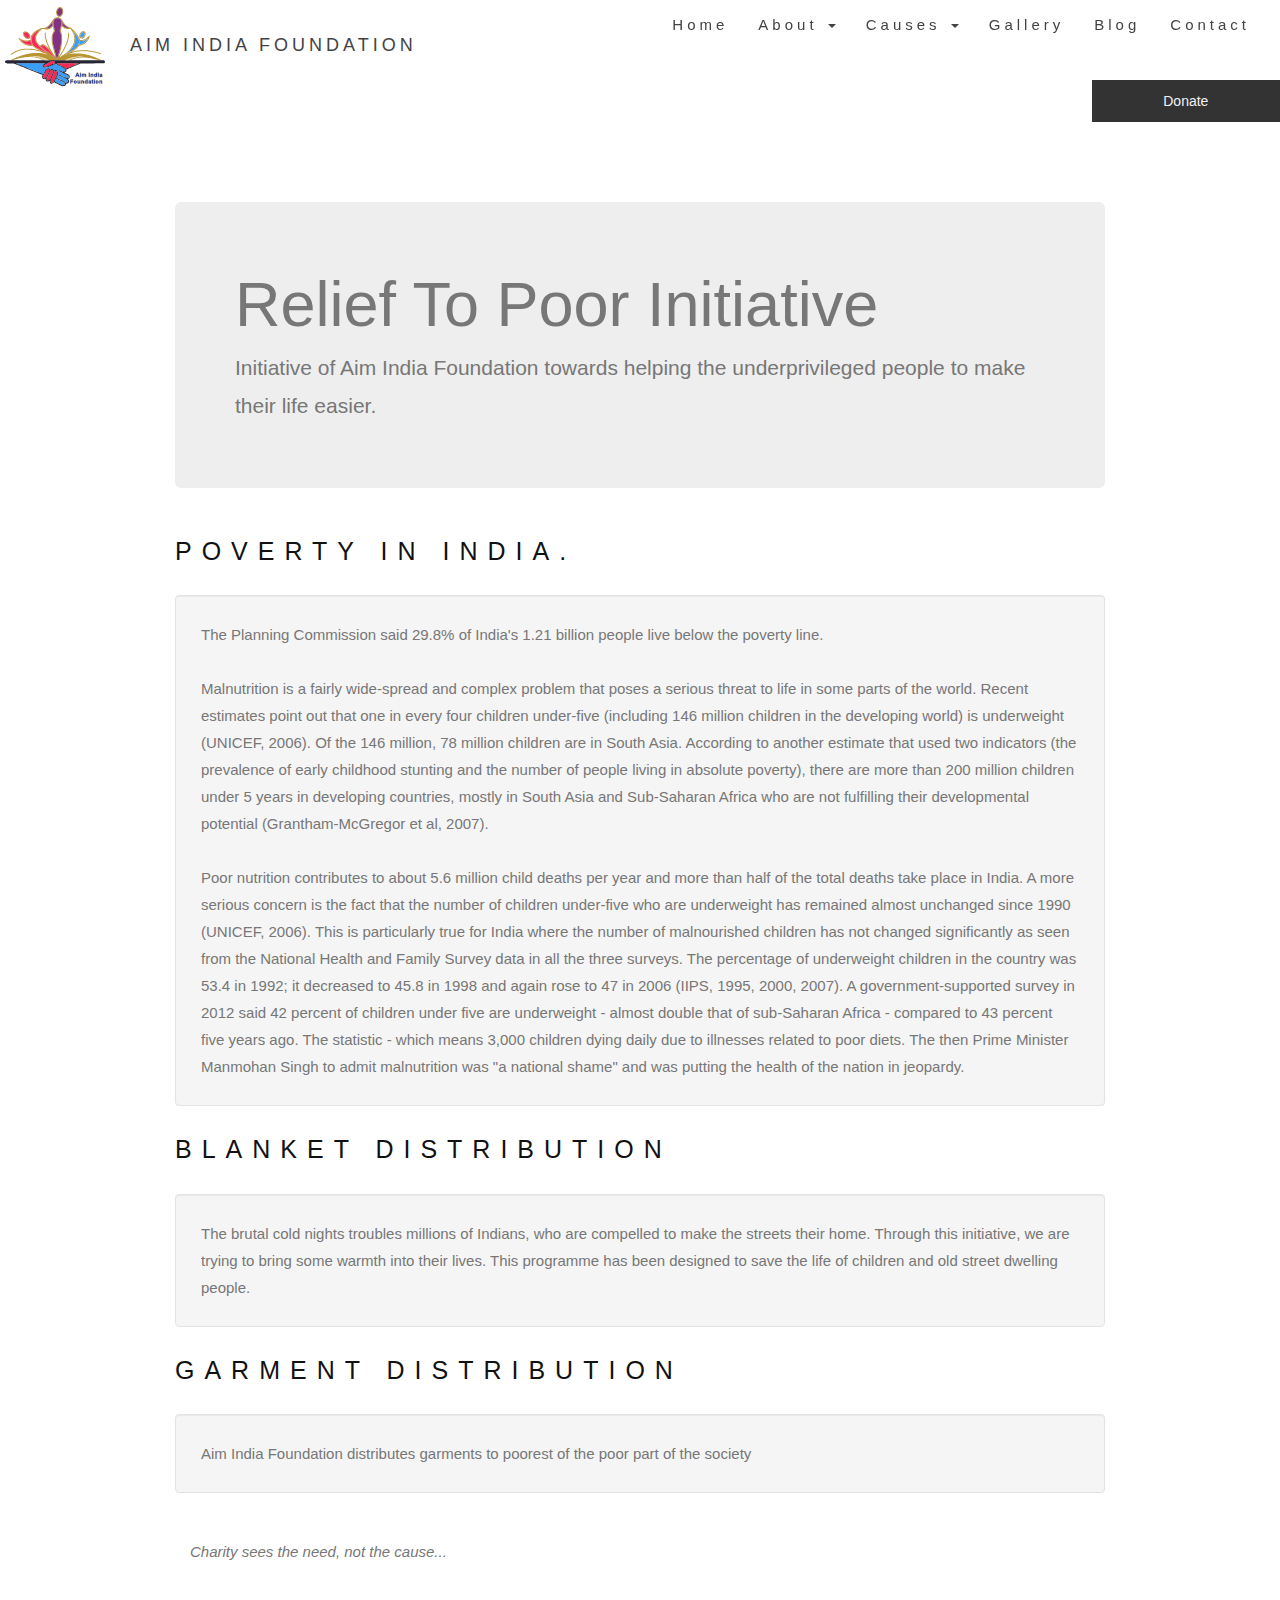
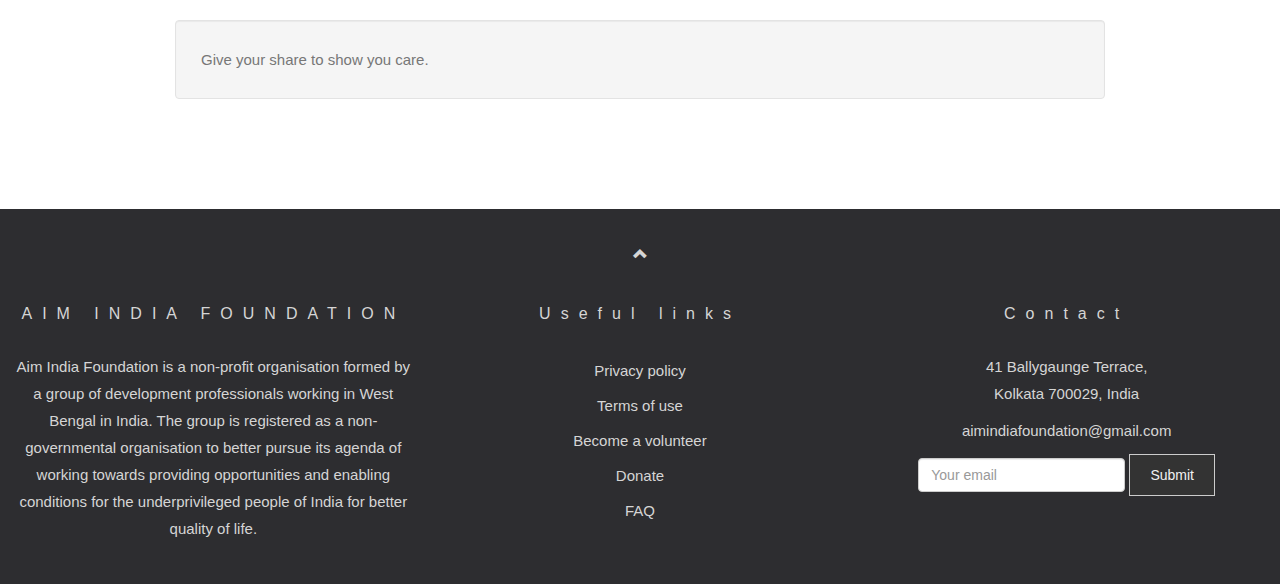
<file: Aim-India-Foundation-WebDev-Internship/WebContent/relief.html>
<!DOCTYPE html>
<html lang="en" dir="ltr">

  <head>
    <meta charset="utf-8">
    <meta name="viewport" content="width=device-width, initial-scale=1">
    <title> Aim India Foundation</title>
    <!-- Bootstrap CDN -->
    <link rel="stylesheet" href="https://maxcdn.bootstrapcdn.com/bootstrap/3.3.7/css/bootstrap.min.css">
    <link rel="stylesheet" href="https://use.fontawesome.com/releases/v5.6.3/css/all.css" integrity="sha384-UHRtZLI+pbxtHCWp1t77Bi1L4ZtiqrqD80Kn4Z8NTSRyMA2Fd33n5dQ8lWUE00s/" crossorigin="anonymous">
    <script src="https://ajax.googleapis.com/ajax/libs/jquery/3.3.1/jquery.min.js"></script>
    <script src="https://maxcdn.bootstrapcdn.com/bootstrap/3.3.7/js/bootstrap.min.js"></script>
    <!-- local links -->
    <link rel="stylesheet" href="css/our_work.css">
  </head>

  <body id="myPage" data-spy="scroll" data-target=".navbar" data-offset="50">

    <!-- .......................... Header start ........................... -->
    <header>
      <!-- .......................... Navbar start ......................... -->
      <nav class="navbar navbar-default">
        <div class="container-fluid">
          <div class="navbar-header">
            <a class="navbar-brand" href="#">
              <img src="assets/images/logo.svg" alt="logo" class="img-responsive">
            </a>
            <h1 class="navbar-brand">AIM INDIA FOUNDATION</h1>
            <button type="button" class="navbar-toggle" data-toggle="collapse" data-target="#myNavbar">
              <span class="icon-bar"></span>
              <span class="icon-bar"></span>
              <span class="icon-bar"></span>
            </button>
          </div>

          <div class="collapse navbar-collapse" id="myNavbar">
            <ul class="nav navbar-nav navbar-right">
              <li><a href="#">Home</a></li>
              <li class="dropdown">
                <a class="dropdown-toggle" data-toggle="dropdown" href="#">About
                <span class="caret"></span></a>
                <ul class="dropdown-menu">
                  <li><a href="#">Organization</a></li>
                  <li><a href="#">Team</a></li>
                  <li><a href="#">Testimonials</a></li>
                </ul>
              </li>
              <li class="dropdown">
                <a class="dropdown-toggle" data-toggle="dropdown" href="#">Causes
                <span class="caret"></span></a>
                <ul class="dropdown-menu">
                  <li><a href="#">Environment</a></li>
                  <li><a href="#">Education</a></li>
                  <li><a href="#">Health care</a></li>
                  <li><a href="#">Relief to poor</a></li>
                  <li><a href="#">Women empowerment</a></li>
                  <li><a href="#">Awareness</a></li>
                </ul>
              </li>
              <li><a href="#">Gallery</a></li>
              <li><a href="#">Blog</a></li>
              <li><a href="#">Contact</a></li>
            </ul>
          </div>
        </div>
      </nav>
      <!-- .......................... Navbar end ........................... -->
      <div id="below_nav" class="container-fluid">
        <div class="row">
          <div class="col-md-10">
            <div class="social">
              <a href="#"><i style="font-size: 20px; color: #2d2d30;" class="fab fa-facebook-f"></i></a>
              <a href="#"><i style="font-size: 20px; color: #2d2d30;" class="fab fa-twitter"></i></a>
              <a href="#"><i style="font-size: 20px; color: #2d2d30;" class="fab fa-linkedin-in"></i></a>
              <a href="#"><i style="font-size: 20px; color: #2d2d30;" class="fab fa-whatsapp"></i></a>
            </div>
          </div>
          <div class="col-md-2">
            <div class="donate">
              <a href="#" class="btn" role="button">Donate</a>
            </div>
          </div>
        </div>
      </div>
    </header>
    <!-- .......................... Header end ............................. -->



    <!-- .......................... Main start ............................. -->
    <main>
      <div class="container">
        <div class="jumbotron">
          <h1>Relief To Poor Initiative</h1>
          <p>Initiative of Aim India Foundation towards helping the underprivileged people to make their life easier.</p>
        </div>

        <h3>POVERTY IN INDIA.</h3>
        <p class="well">
          The Planning Commission said 29.8% of India's 1.21 billion people live below the poverty line.<br><br>
          Malnutrition is a fairly wide-spread and complex problem that poses a serious threat to life in some parts of the world. Recent estimates point out that one in every four children under-five (including 146 million children in the developing world) is underweight (UNICEF, 2006). Of the 146 million, 78 million children are in South Asia. According to another estimate that used two indicators (the prevalence of early childhood stunting and the number of people living in absolute poverty), there are more than 200 million children under 5 years in developing countries, mostly in South Asia and Sub-Saharan Africa who are not fulfilling their developmental potential (Grantham-McGregor et al, 2007).
          <br><br>
          Poor nutrition contributes to about 5.6 million child deaths per year and more than half of the total deaths take place in India. A more serious concern is the fact that the number of children under-five who are underweight has remained almost unchanged since 1990 (UNICEF, 2006). This is particularly true for India where the number of malnourished children has not changed significantly as seen from the National Health and Family Survey data in all the three surveys. The percentage of underweight children in the country was 53.4 in 1992; it decreased to 45.8 in 1998 and again rose to 47 in 2006 (IIPS, 1995, 2000, 2007). A government-supported survey in 2012 said 42 percent of children under five are underweight - almost double that of sub-Saharan Africa - compared to 43 percent five years ago. The statistic - which means 3,000 children dying daily due to illnesses related to poor diets. The then Prime Minister Manmohan Singh to admit malnutrition was "a national shame" and was putting the health of the nation in jeopardy.
        </p>

        <h3>BLANKET DISTRIBUTION</h3>
        <p class="well">
          The brutal cold nights troubles millions of Indians, who are compelled to make the streets their home. Through this initiative, we are trying to bring some warmth into their lives. This programme has been designed to save the life of children and old street dwelling people.
        </p>

        <h3>GARMENT DISTRIBUTION</h3>
        <p class="well">
          Aim India Foundation distributes garments to poorest of the poor part of the society
        </p>

        <div class="panel-body">
          <p><em>Charity sees the need, not the cause...</em></p>
        </div>

        <p class="well">Give your share to show you care.
        </p>

      </div>

    </main>
    <!-- .......................... Main end ............................... -->




    <!-- .......................... Footer start ........................... -->
    <footer class="container-fluid text-center">
      <a class="up-arrow" href="#myPage" data-toggle="tooltip" title="To top">
        <span class="glyphicon glyphicon-chevron-up"></span>
      </a><br><br>
      <div class="row">

        <div class="col-md-4">
          <h4>AIM INDIA FOUNDATION</h4>
          <p>Aim India Foundation is a non-profit organisation formed by a
            group of development professionals working in West Bengal in India.
            The group is registered as a non-governmental organisation to
            better pursue its agenda of working towards providing opportunities
            and enabling conditions for the underprivileged people of India
            for better quality of life.</p>
        </div>

        <div class="col-md-4">
          <h4>Useful links</h4>
          <ul>
            <li><a href="#">Privacy policy</a></li>
            <li><a href="#">Terms of use</a></li>
            <li><a href="#">Become a volunteer</a></li>
            <li><a href="#">Donate</a></li>
            <li><a href="#">FAQ</a></li>
          </ul>
        </div>

        <div class="col-md-4">
          <h4>Contact</h4>
          <p>41 Ballygaunge Terrace,<br>Kolkata 700029, India</p>
          <p>aimindiafoundation@gmail.com</p>
          <form class="form-inline" action="/action_page.php">
            <div class="form-group">
              <label class="sr-only" for="email">Email address:</label>
              <input type="email" class="form-control" id="email" placeholder="Your email" name="email">
            </div>
            <button type="submit" class="btn btn-default">Submit</button>
          </form>
        </div>

      </div>
    </footer>
    <!-- ............................ Footer end ............................. -->

    <script>
    $(document).ready(function(){
      // Initialize Tooltip
      $('[data-toggle="tooltip"]').tooltip();

      // Add smooth scrolling to all links in navbar + footer link
      $(".navbar a, footer a[href='#myPage']").on('click', function(event) {

        // Make sure this.hash has a value before overriding default behavior
        if (this.hash !== "") {

          // Prevent default anchor click behavior
          event.preventDefault();

          // Store hash
          var hash = this.hash;

          // Using jQuery's animate() method to add smooth page scroll
          // The optional number (900) specifies the number of milliseconds it takes to scroll to the specified area
          $('html, body').animate({
            scrollTop: $(hash).offset().top
          }, 900, function(){

            // Add hash (#) to URL when done scrolling (default click behavior)
            window.location.hash = hash;
          });
        } // End if
      });
    })
    </script>

  </body>

</html>
</file>
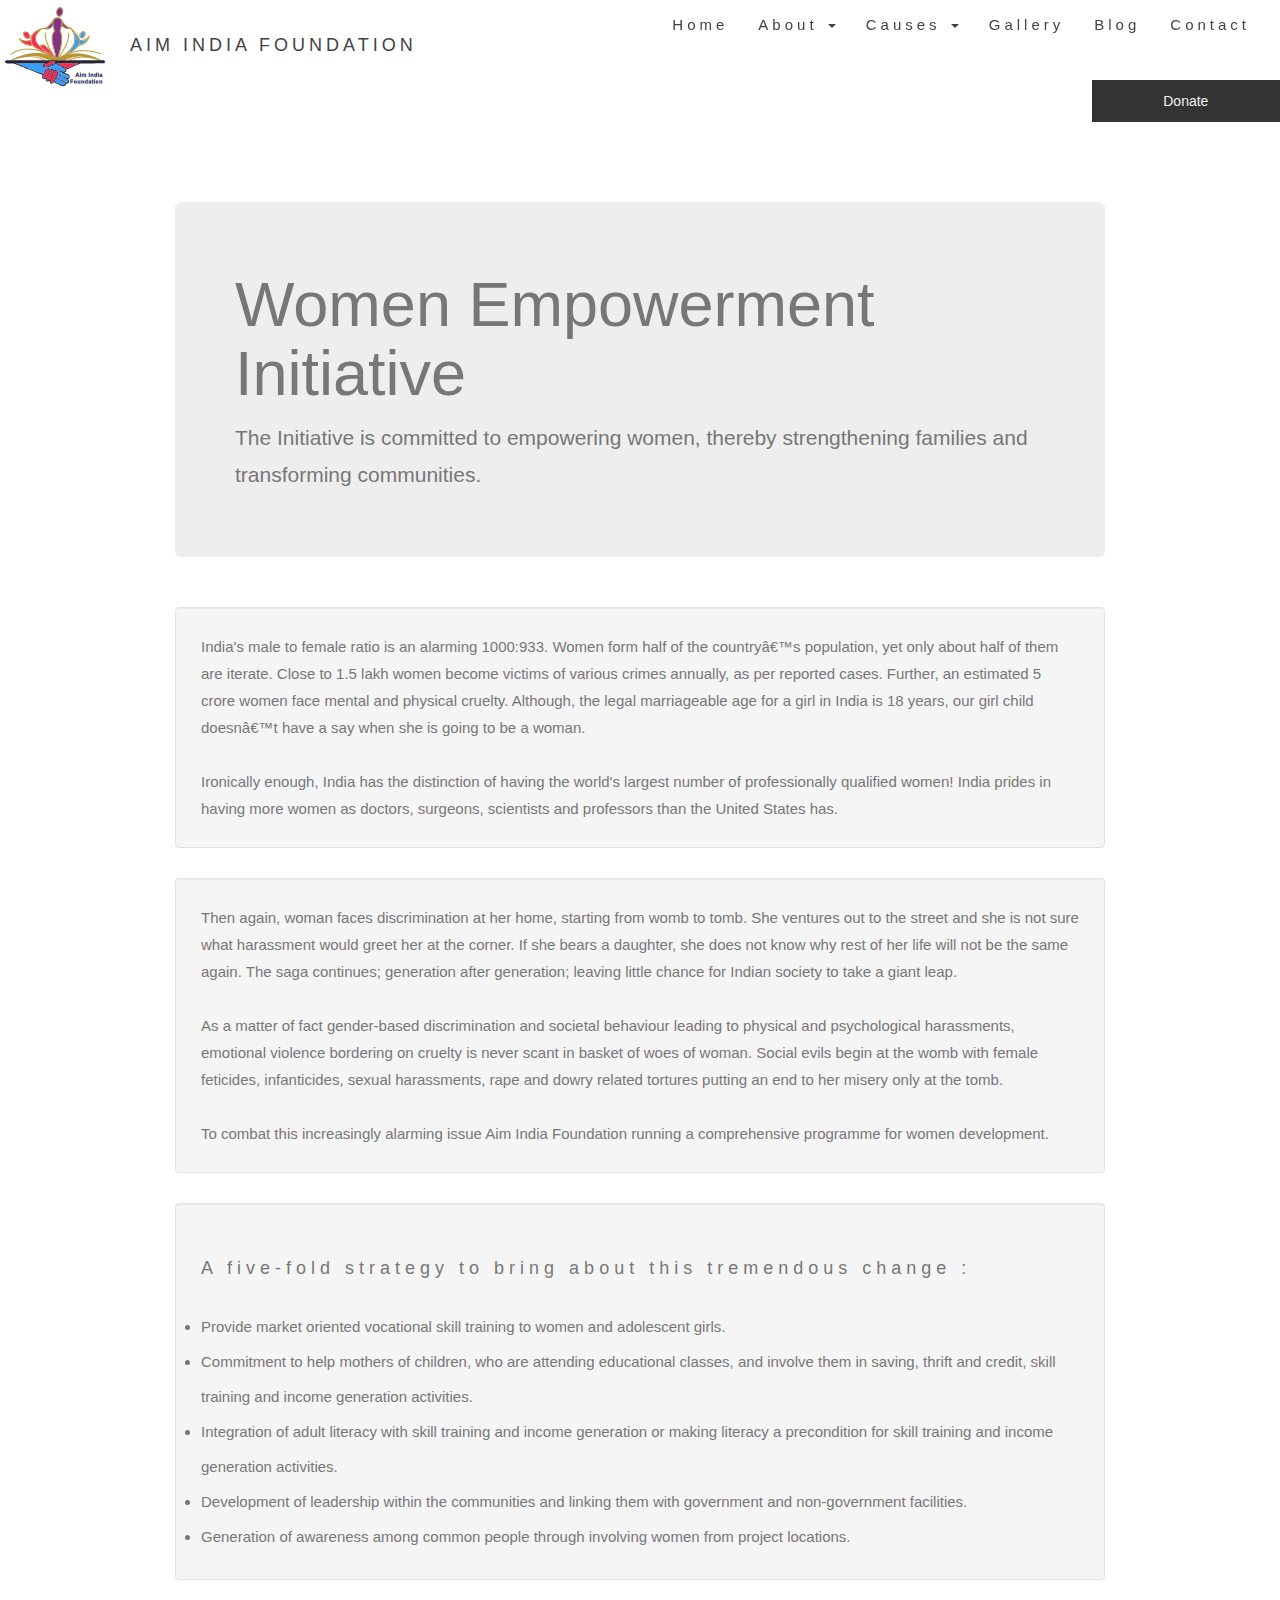
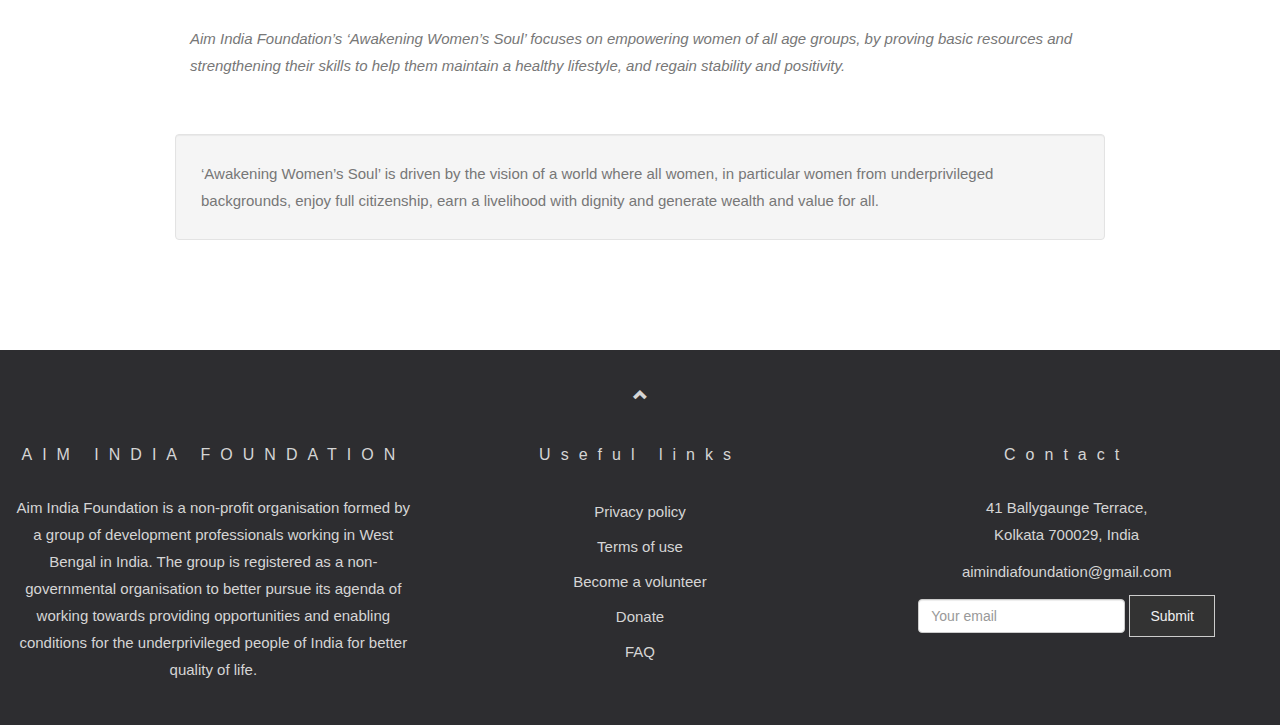
<file: Aim-India-Foundation-WebDev-Internship/WebContent/women.html>
<!DOCTYPE html>
<html lang="en" dir="ltr">

  <head>
    <meta charset="utf-8">
    <meta name="viewport" content="width=device-width, initial-scale=1">
    <title> Aim India Foundation</title>
    <!-- Bootstrap CDN -->
    <link rel="stylesheet" href="https://maxcdn.bootstrapcdn.com/bootstrap/3.3.7/css/bootstrap.min.css">
    <link rel="stylesheet" href="https://use.fontawesome.com/releases/v5.6.3/css/all.css" integrity="sha384-UHRtZLI+pbxtHCWp1t77Bi1L4ZtiqrqD80Kn4Z8NTSRyMA2Fd33n5dQ8lWUE00s/" crossorigin="anonymous">
    <script src="https://ajax.googleapis.com/ajax/libs/jquery/3.3.1/jquery.min.js"></script>
    <script src="https://maxcdn.bootstrapcdn.com/bootstrap/3.3.7/js/bootstrap.min.js"></script>
    <!-- local links -->
    <link rel="stylesheet" href="css/our_work.css">
  </head>

  <body id="myPage" data-spy="scroll" data-target=".navbar" data-offset="50">

    <!-- .......................... Header start ........................... -->
    <header>
      <!-- .......................... Navbar start ......................... -->
      <nav class="navbar navbar-default">
        <div class="container-fluid">
          <div class="navbar-header">
            <a class="navbar-brand" href="#">
              <img src="assets/images/logo.svg" alt="logo" class="img-responsive">
            </a>
            <h1 class="navbar-brand">AIM INDIA FOUNDATION</h1>
            <button type="button" class="navbar-toggle" data-toggle="collapse" data-target="#myNavbar">
              <span class="icon-bar"></span>
              <span class="icon-bar"></span>
              <span class="icon-bar"></span>
            </button>
          </div>

          <div class="collapse navbar-collapse" id="myNavbar">
            <ul class="nav navbar-nav navbar-right">
              <li><a href="#">Home</a></li>
              <li class="dropdown">
                <a class="dropdown-toggle" data-toggle="dropdown" href="#">About
                <span class="caret"></span></a>
                <ul class="dropdown-menu">
                  <li><a href="#">Organization</a></li>
                  <li><a href="#">Team</a></li>
                  <li><a href="#">Testimonials</a></li>
                </ul>
              </li>
              <li class="dropdown">
                <a class="dropdown-toggle" data-toggle="dropdown" href="#">Causes
                <span class="caret"></span></a>
                <ul class="dropdown-menu">
                  <li><a href="#">Environment</a></li>
                  <li><a href="#">Education</a></li>
                  <li><a href="#">Health care</a></li>
                  <li><a href="#">Relief to poor</a></li>
                  <li><a href="#">Women empowerment</a></li>
                  <li><a href="#">Awareness</a></li>
                </ul>
              </li>
              <li><a href="#">Gallery</a></li>
              <li><a href="#">Blog</a></li>
              <li><a href="#">Contact</a></li>
            </ul>
          </div>
        </div>
      </nav>
      <!-- .......................... Navbar end ........................... -->
      <div id="below_nav" class="container-fluid">
        <div class="row">
          <div class="col-md-10">
            <div class="social">
              <a href="#"><i style="font-size: 20px; color: #2d2d30;" class="fab fa-facebook-f"></i></a>
              <a href="#"><i style="font-size: 20px; color: #2d2d30;" class="fab fa-twitter"></i></a>
              <a href="#"><i style="font-size: 20px; color: #2d2d30;" class="fab fa-linkedin-in"></i></a>
              <a href="#"><i style="font-size: 20px; color: #2d2d30;" class="fab fa-whatsapp"></i></a>
            </div>
          </div>
          <div class="col-md-2">
            <div class="donate">
              <a href="#" class="btn" role="button">Donate</a>
            </div>
          </div>
        </div>
      </div>
    </header>
    <!-- .......................... Header end ............................. -->



    <!-- .......................... Main start ............................. -->
    <main>
      <div class="container">
        <div class="jumbotron">
          <h1>Women Empowerment Initiative</h1>
          <p>The Initiative is committed to empowering women, thereby strengthening families and transforming communities.</p>
        </div>

        <p class="well">
          India's male to female ratio is an alarming 1000:933. Women form half of the countryâ€™s population, yet only about half of them are iterate. Close to 1.5 lakh women become victims of various crimes annually, as per reported cases. Further, an estimated 5 crore women face mental and physical cruelty. Although, the legal marriageable age for a girl in India is 18 years, our girl child doesnâ€™t have a say when she is going to be a woman.
          <br><br>
          Ironically enough, India has the distinction of having the world's largest number of professionally qualified women! India prides in having more women as doctors, surgeons, scientists and professors than the United States has.
        </p>

        <p class="well">
          Then again, woman faces discrimination at her home, starting from womb to tomb. She ventures out to the street and she is not sure what harassment would greet her at the corner. If she bears a daughter, she does not know why rest of her life will not be the same again. The saga continues; generation after generation; leaving little chance for Indian society to take a giant leap.
          <br><br>
          As a matter of fact gender-based discrimination and societal behaviour leading to physical and psychological harassments, emotional violence bordering on cruelty is never scant in basket of woes of woman. Social evils begin at the womb with female feticides, infanticides, sexual harassments, rape and dowry related tortures putting an end to her misery only at the tomb.
          <br><br>
          To combat this increasingly alarming issue Aim India Foundation running a comprehensive programme for women development.
        </p>

        <div class="well">
          <h4 style="margin: 30px 0 30px 0;
          letter-spacing: 5px;
          font-size: 18px;">A five-fold strategy to bring about this tremendous change : </h4>
          <ul>
            <li>Provide market oriented vocational skill training to women and adolescent girls.</li>
            <li>Commitment to help mothers of children, who are attending educational classes, and involve them in saving, thrift and credit, skill training and income generation activities.</li>
            <li>Integration of adult literacy with skill training and income generation or making literacy a precondition for skill training and income generation activities.</li>
            <li>Development of leadership within the communities and linking them with government and non-government facilities.</li>
            <li>Generation of awareness among common people through involving women from project locations.</li>
          </ul>
        </div>

        <div class="panel-body">
          <p><em>Aim India Foundation’s ‘Awakening Women’s Soul’ focuses on empowering women of all age groups, by proving basic resources and strengthening their skills to help them maintain a healthy lifestyle, and regain stability and positivity.</em></p>
        </div>

        <p class="well">‘Awakening Women’s Soul’ is driven by the vision of a world where all women, in particular women from underprivileged backgrounds, enjoy full citizenship, earn a livelihood with dignity and generate wealth and value for all.
        </p>

      </div>

    </main>
    <!-- .......................... Main end ............................... -->




    <!-- .......................... Footer start ........................... -->
    <footer class="container-fluid text-center">
      <a class="up-arrow" href="#myPage" data-toggle="tooltip" title="To top">
        <span class="glyphicon glyphicon-chevron-up"></span>
      </a><br><br>
      <div class="row">

        <div class="col-md-4">
          <h4>AIM INDIA FOUNDATION</h4>
          <p>Aim India Foundation is a non-profit organisation formed by a
            group of development professionals working in West Bengal in India.
            The group is registered as a non-governmental organisation to
            better pursue its agenda of working towards providing opportunities
            and enabling conditions for the underprivileged people of India
            for better quality of life.</p>
        </div>

        <div class="col-md-4">
          <h4>Useful links</h4>
          <ul>
            <li><a href="#">Privacy policy</a></li>
            <li><a href="#">Terms of use</a></li>
            <li><a href="#">Become a volunteer</a></li>
            <li><a href="#">Donate</a></li>
            <li><a href="#">FAQ</a></li>
          </ul>
        </div>

        <div class="col-md-4">
          <h4>Contact</h4>
          <p>41 Ballygaunge Terrace,<br>Kolkata 700029, India</p>
          <p>aimindiafoundation@gmail.com</p>
          <form class="form-inline" action="/action_page.php">
            <div class="form-group">
              <label class="sr-only" for="email">Email address:</label>
              <input type="email" class="form-control" id="email" placeholder="Your email" name="email">
            </div>
            <button type="submit" class="btn btn-default">Submit</button>
          </form>
        </div>

      </div>
    </footer>
    <!-- ............................ Footer end ............................. -->

    <script>
    $(document).ready(function(){
      // Initialize Tooltip
      $('[data-toggle="tooltip"]').tooltip();

      // Add smooth scrolling to all links in navbar + footer link
      $(".navbar a, footer a[href='#myPage']").on('click', function(event) {

        // Make sure this.hash has a value before overriding default behavior
        if (this.hash !== "") {

          // Prevent default anchor click behavior
          event.preventDefault();

          // Store hash
          var hash = this.hash;

          // Using jQuery's animate() method to add smooth page scroll
          // The optional number (900) specifies the number of milliseconds it takes to scroll to the specified area
          $('html, body').animate({
            scrollTop: $(hash).offset().top
          }, 900, function(){

            // Add hash (#) to URL when done scrolling (default click behavior)
            window.location.hash = hash;
          });
        } // End if
      });
    })
    </script>

  </body>

</html>
</file>
<file: Aim-India-Foundation-WebDev-Internship/WebContent/css/master.css>
*{
  padding: 0;
  margin: 0;
}


@media only screen and (max-width: 470px) {
  .navbar img {
    display: none;
  }
}

@media (max-width: 1050px) {
  .navbar-header {
      float: none;
  }
  .navbar-left,.navbar-right {
      float: none !important;
  }
  .navbar-toggle {
      display: block;
  }
  .navbar-collapse {
      border-top: 1px solid transparent;
      box-shadow: inset 0 1px 0 rgba(255,255,255,0.1);
  }
  .navbar-fixed-top {
      top: 0;
      border-width: 0 0 1px;
  }
  .navbar-collapse.collapse {
      display: none!important;
  }
  .navbar-nav {
      float: none!important;
      margin-top: 7.5px;
  }
  .navbar-nav>li {
      float: none;
  }
  .navbar-nav>li>a {
      padding-top: 10px;
      padding-bottom: 10px;
  }
  .collapse.in{
      display:block !important;
  }

}

@media (min-width: 992px) {
  #below_nav{
    padding: 0;
    margin: 0;
  }
  #below_nav .row{
    text-align: right;
  }
}

#below_nav{
  padding: 0;
  margin: 0;
  text-align: center;
}


.social{
  display: inline-block;
}

.donate a{
  float: right;
  width: 100%;
}

body {
    font: 400 15px/1.8 Lato, sans-serif;
    color: #777;
  }

h2, h3 {
    margin: 10px 0 30px 0;
    letter-spacing: 10px;
    font-size: 25px;
    color: #111;
  }

h4 {
    margin: 10px 0 30px 0;
    letter-spacing: 10px;
    font-size: 16px;
  }

.container {
    padding: 80px 120px;
  }

.person {
    border: 10px solid transparent;
    margin-bottom: 25px;
    opacity: 0.9;
    }

.person:hover {
    border-color: #E1DBDB;
  }

.bg-1 {
  background: #2d2d30;
  color: #bdbdbd;
}
.bg-1 h2 {color: #fff;}
.bg-1 p {font-style: italic;}

.thumbnail {
  padding: 0 0 15px 0;
  border: none;
  border-radius: 0;
}

.thumbnail img{
  width: 400px;
  height: 300px;
}
.thumbnail p {
  margin-top: 15px;
  color: #555;
}
.btn {
  padding: 10px 20px;
  background-color: #333;
  color: #f1f1f1;
  border-radius: 0;
  transition: .2s;
}
.btn:hover, .btn:focus {
  border: 1px solid #333;
  background-color: #fff;
  color: #000;
}

.navbar {
    /*background-color: #2d2d30;*/
    background-color: #fff;
    border: 0;
    letter-spacing: 4px;
    opacity: 0.9;
  }

  .navbar img{
    position: relative;
    top: -18px;
    left: -10px;
    width: 100px;
    height: 100px;
    margin: 0;
  }
  .navbar li a, .navbar .navbar-brand {
    /*color: #d5d5d5 !important;*/
    color: #2d2d30 !important;
  }
  .navbar-nav li:hover {
    background-color: #2d2d30;
  }
  .navbar-nav li a:hover {
    color: #fff !important;
  }

  .social i{
    margin-left: 20px;
    margin-right: 20px;
  }

.navbar{
  margin: 0;
}
  .navbar-default .navbar-toggle {
    border-color: transparent;
  }
  .open .dropdown-toggle {
    color: #fff;
    background-color: #555 !important;
  }
  .dropdown-menu li a {
    color: #000 !important;
  }
  .dropdown-menu li a:hover {
    background-color: #555 !important;
  }

.carousel-inner img {
  -webkit-filter: grayscale(90%);
  filter: grayscale(30%); /* make all photos black and white */
  width: 100%;
  margin-top: 0;
  margin: auto;
  }

.carousel-caption h3 {
    color: #fff !important;
  }

@media (max-width: 600px) {
    .carousel-caption {
      display: none; /* Hide the carousel text when the screen is less than 600 pixels wide */
    }
  }


footer {
    background-color: #2d2d30;
    color: #d5d5d5;
    padding: 32px;
  }
footer a {
    color: #d5d5d5;
  }
footer a:hover {
    color: #777;
    text-decoration: none;
  }
footer ul{
    list-style-type: none;
}
.form-control {
    border-radius: 0;
  }
textarea {
    resize: none;
  }
</file>
<file: Aim-India-Foundation-WebDev-Internship/WebContent/css/our_work.css>
*{
padding: 0;
margin: 0;
}

body {
font: 400 15px/1.8 Lato, sans-serif;
color: #777;
}

.container {
padding: 80px 120px;
}

h2, h3 {
margin: 10px 0 30px 0;
letter-spacing: 10px;
font-size: 25px;
color: #111;
}

h4 {
margin: 10px 0 30px 0;
letter-spacing: 10px;
font-size: 16px;
}

.jumbotron{
  margin-bottom: 50px;
}

.well{
  padding: 25px;
  margin-bottom: 30px;
}

.panel-body{
  margin-bottom: 30px;
}

ul{
  margin: 0;
  line-height: 35px;
}

/*------------------------------------------------*/
.btn {
padding: 10px 20px;
background-color: #333;
color: #f1f1f1;
border-radius: 0;
transition: .2s;
}
.btn:hover, .btn:focus {
border: 1px solid #333;
background-color: #fff;
color: #000;
}

.navbar {
background-color: #fff;
border: 0;
letter-spacing: 4px;
opacity: 0.9;
}

.navbar img{
position: relative;
top: -18px;
left: -10px;
width: 100px;
height: 100px;
margin: 0;
}
.navbar li a, .navbar .navbar-brand {
/*color: #d5d5d5 !important;*/
color: #2d2d30 !important;
}
.navbar-nav li:hover {
background-color: #2d2d30;
}
.navbar-nav li a:hover {
color: #fff !important;
}

.social i{
margin-left: 20px;
margin-right: 20px;
}

.navbar{
margin: 0;
}
.navbar-default .navbar-toggle {
border-color: transparent;
}
.open .dropdown-toggle {
color: #fff;
background-color: #555 !important;
}
.dropdown-menu li a {
color: #000 !important;
}
.dropdown-menu li a:hover {
background-color: #555 !important;
}



@media only screen and (max-width: 470px) {
.navbar img {
display: none;
}
}

@media (max-width: 1050px) {
.navbar-header {
float: none;
}
.navbar-left,.navbar-right {
float: none !important;
}
.navbar-toggle {
display: block;
}
.navbar-collapse {
border-top: 1px solid transparent;
box-shadow: inset 0 1px 0 rgba(255,255,255,0.1);
}
.navbar-fixed-top {
top: 0;
border-width: 0 0 1px;
}
.navbar-collapse.collapse {
display: none!important;
}
.navbar-nav {
float: none!important;
margin-top: 7.5px;
}
.navbar-nav>li {
float: none;
}
.navbar-nav>li>a {
padding-top: 10px;
padding-bottom: 10px;
}
.collapse.in{
display:block !important;
}

}

@media (min-width: 992px) {
#below_nav{
padding: 0;
margin: 0;
}
#below_nav .row{
text-align: right;
}
}

#below_nav{
padding: 0;
margin: 0;
text-align: center;
}


.social{
display: inline-block;
}

.donate a{
float: right;
width: 100%;
}


/*------------------------------------------------*/
footer {
background-color: #2d2d30;
color: #d5d5d5;
padding: 32px;
}
footer a {
color: #d5d5d5;
}
footer a:hover {
color: #777;
text-decoration: none;
}
footer ul{
list-style-type: none;
}
</file>
